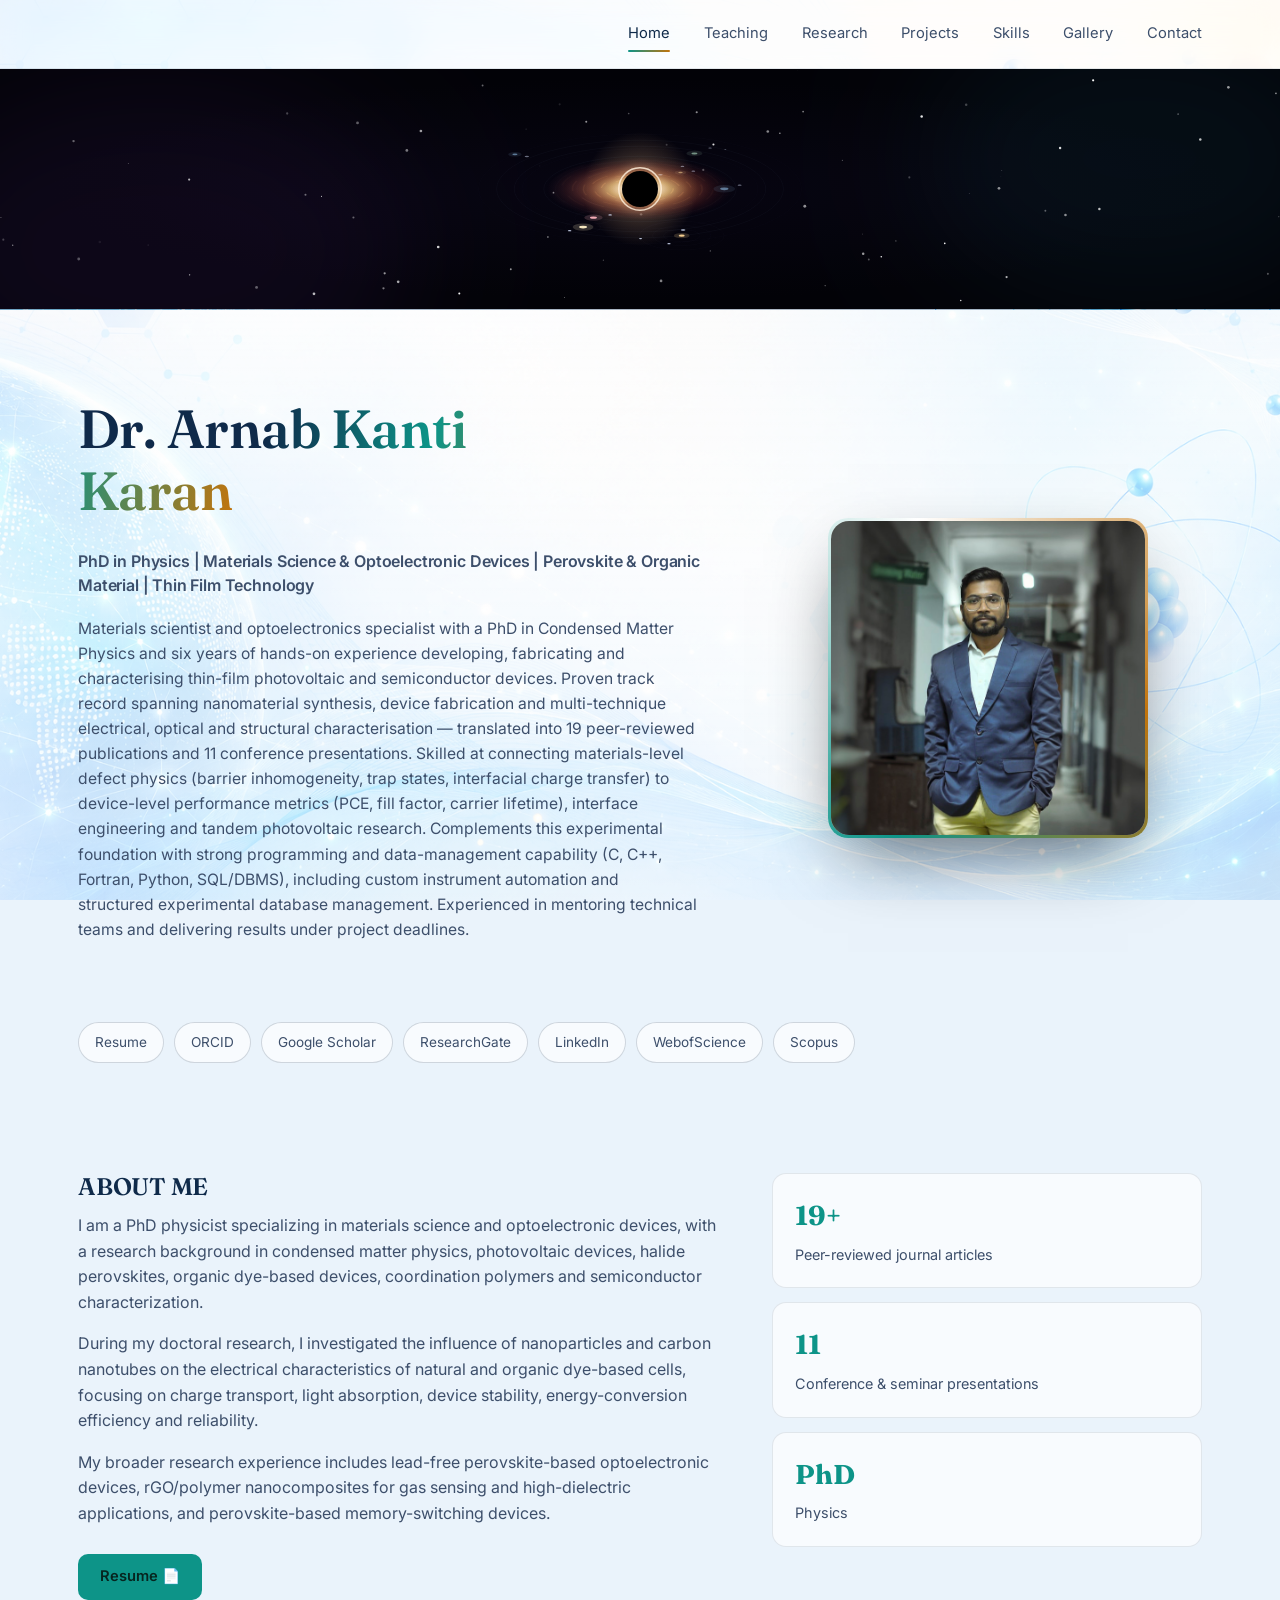
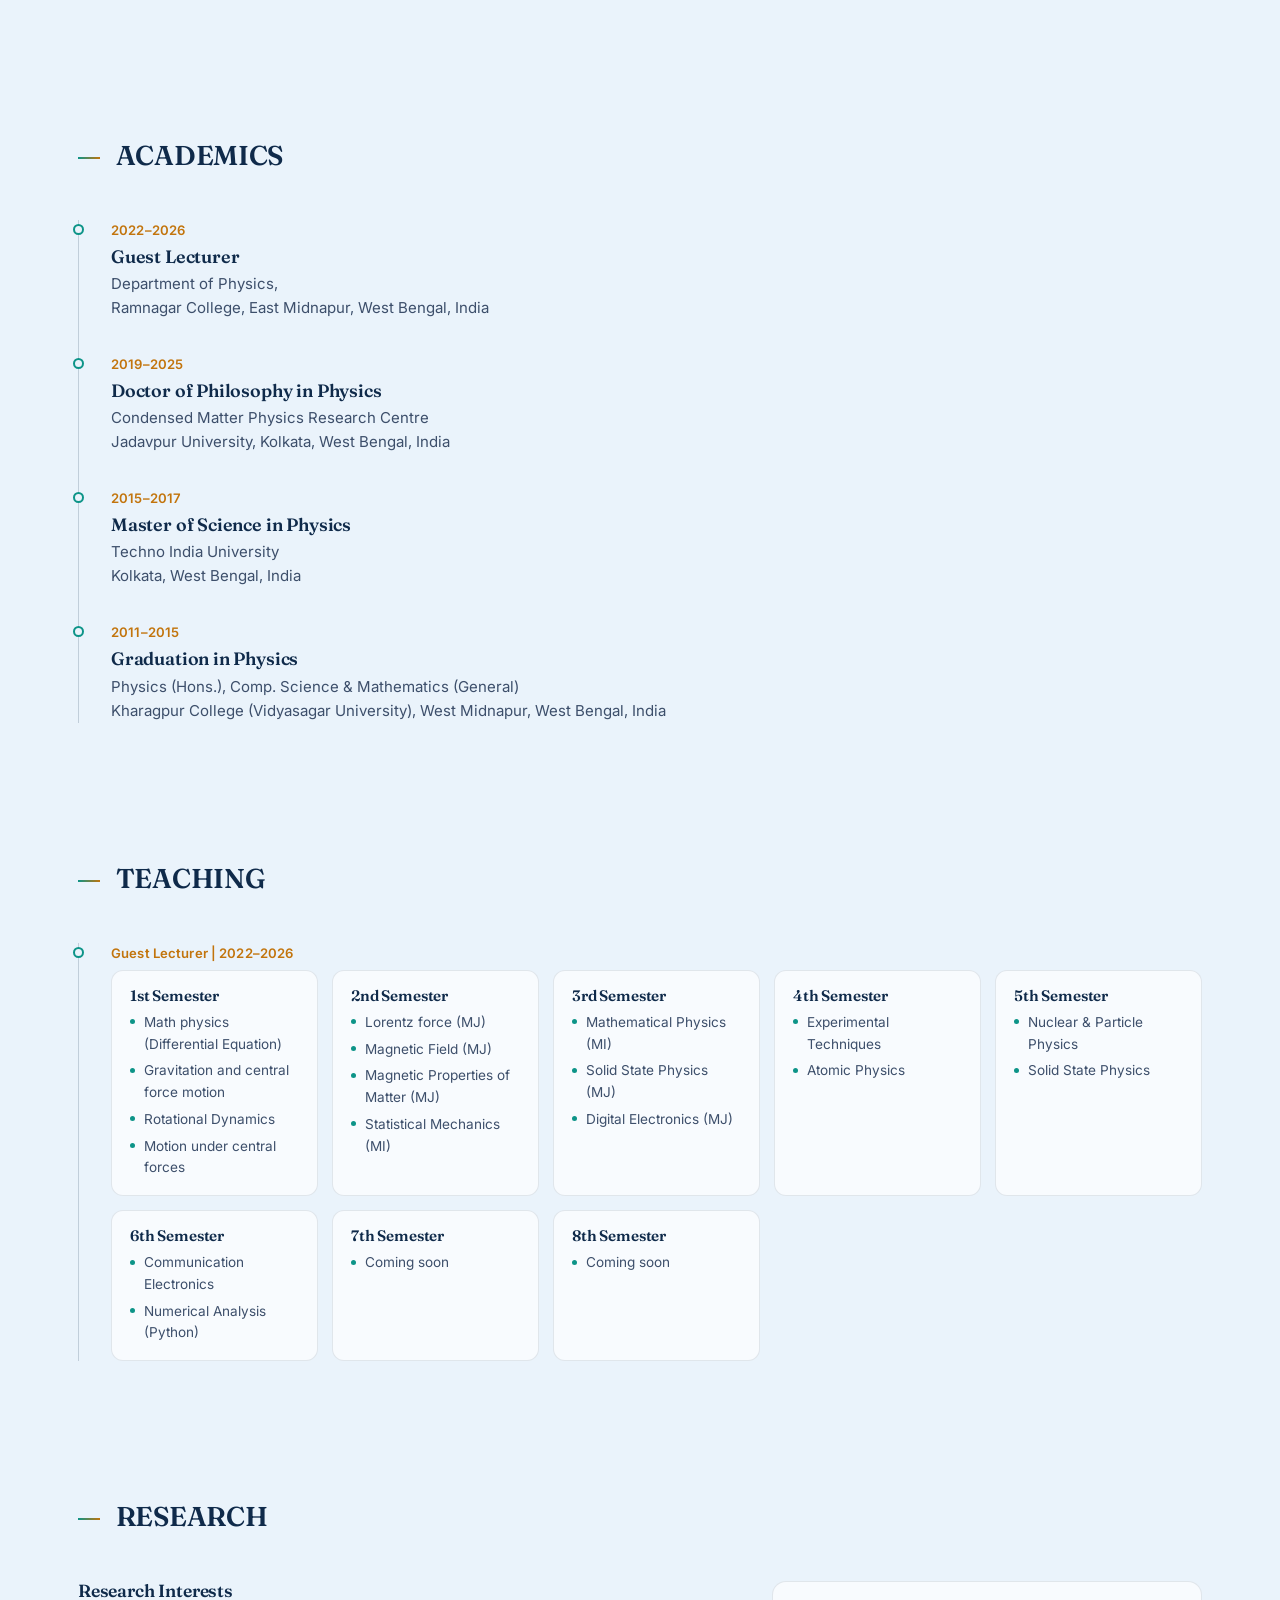
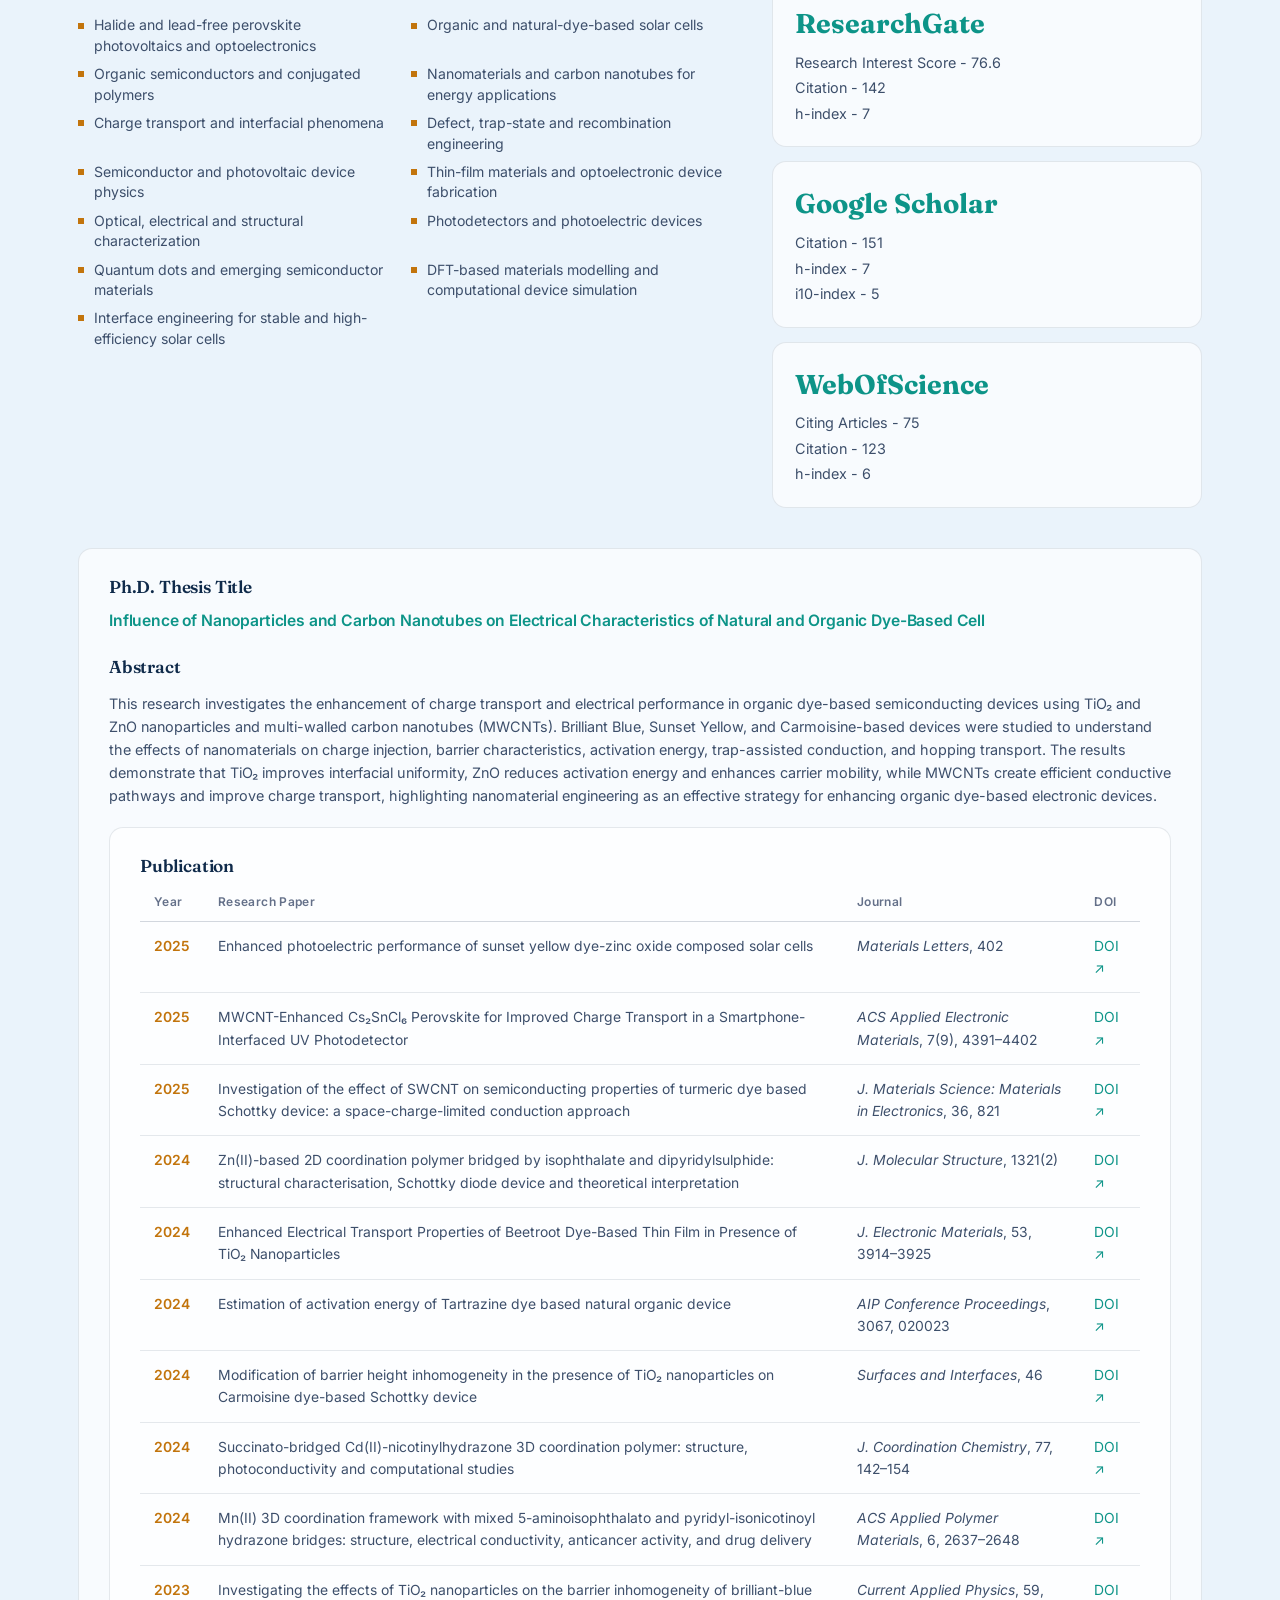
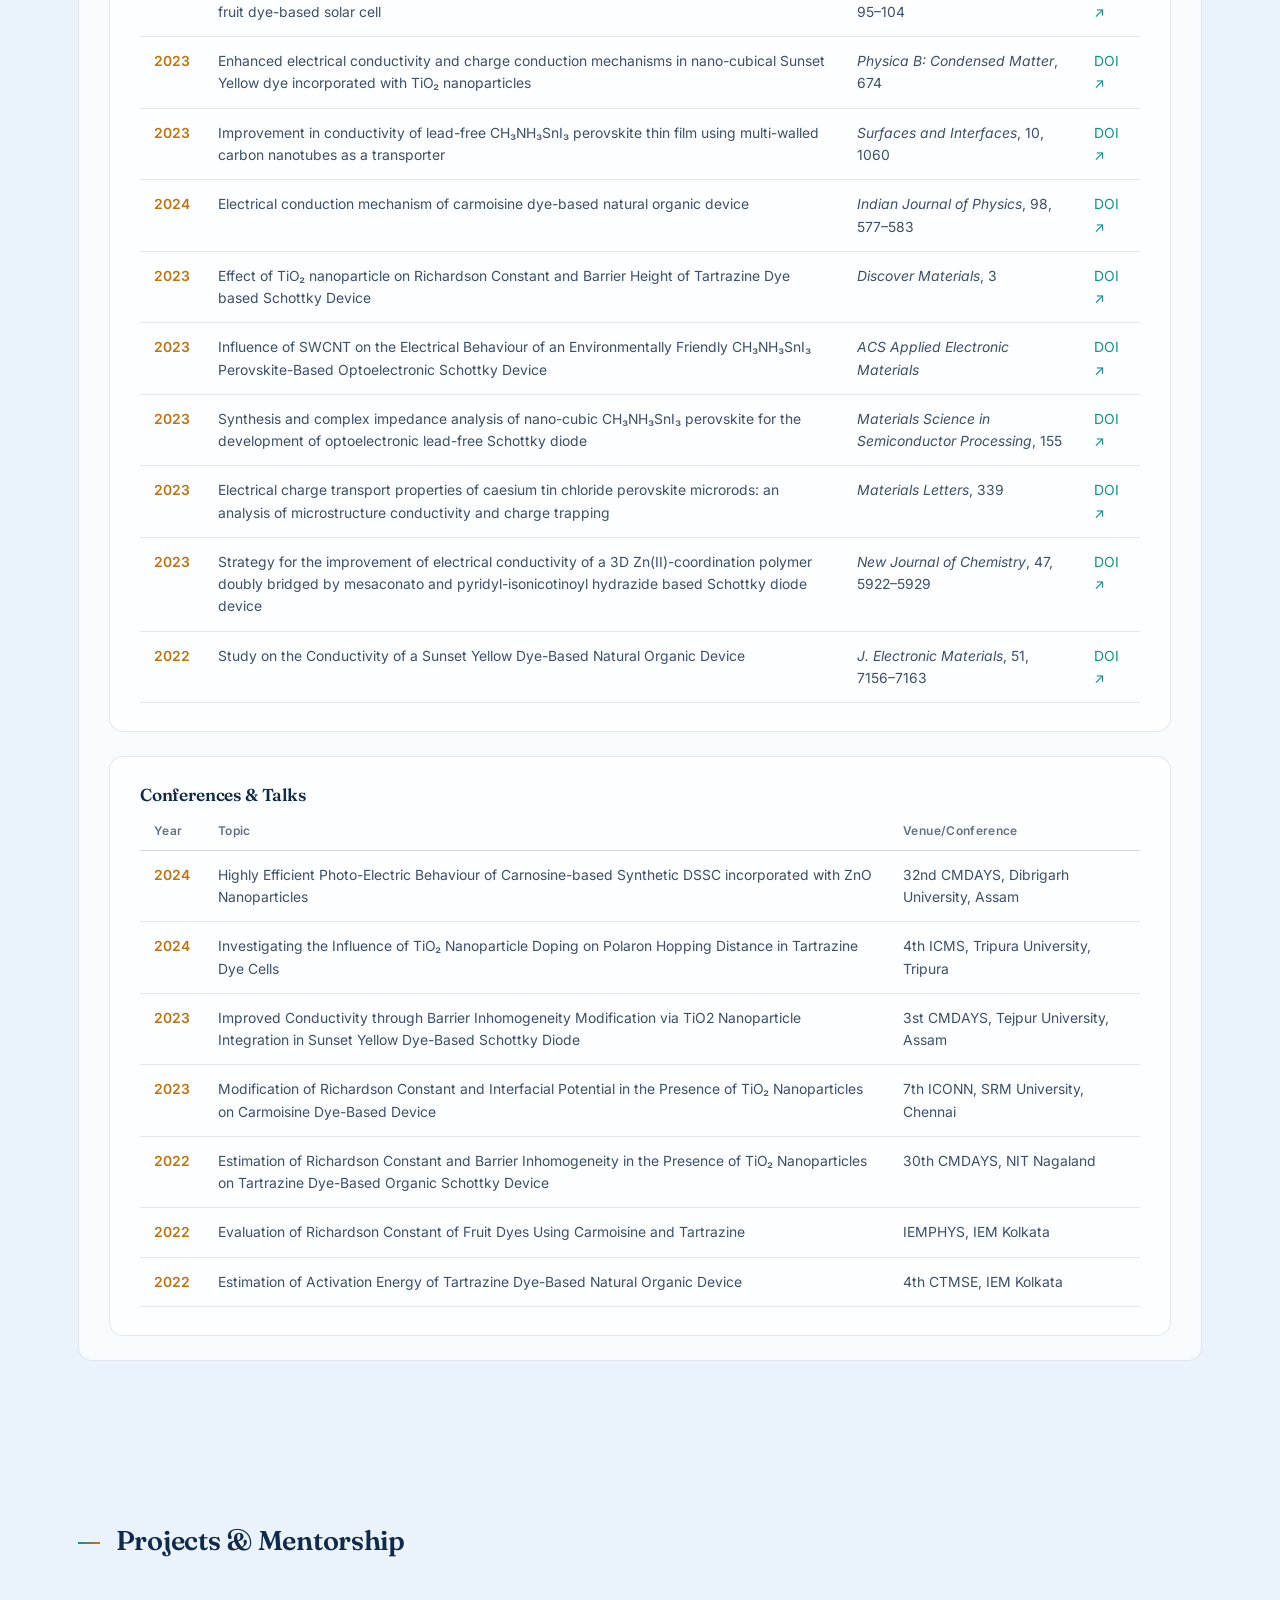
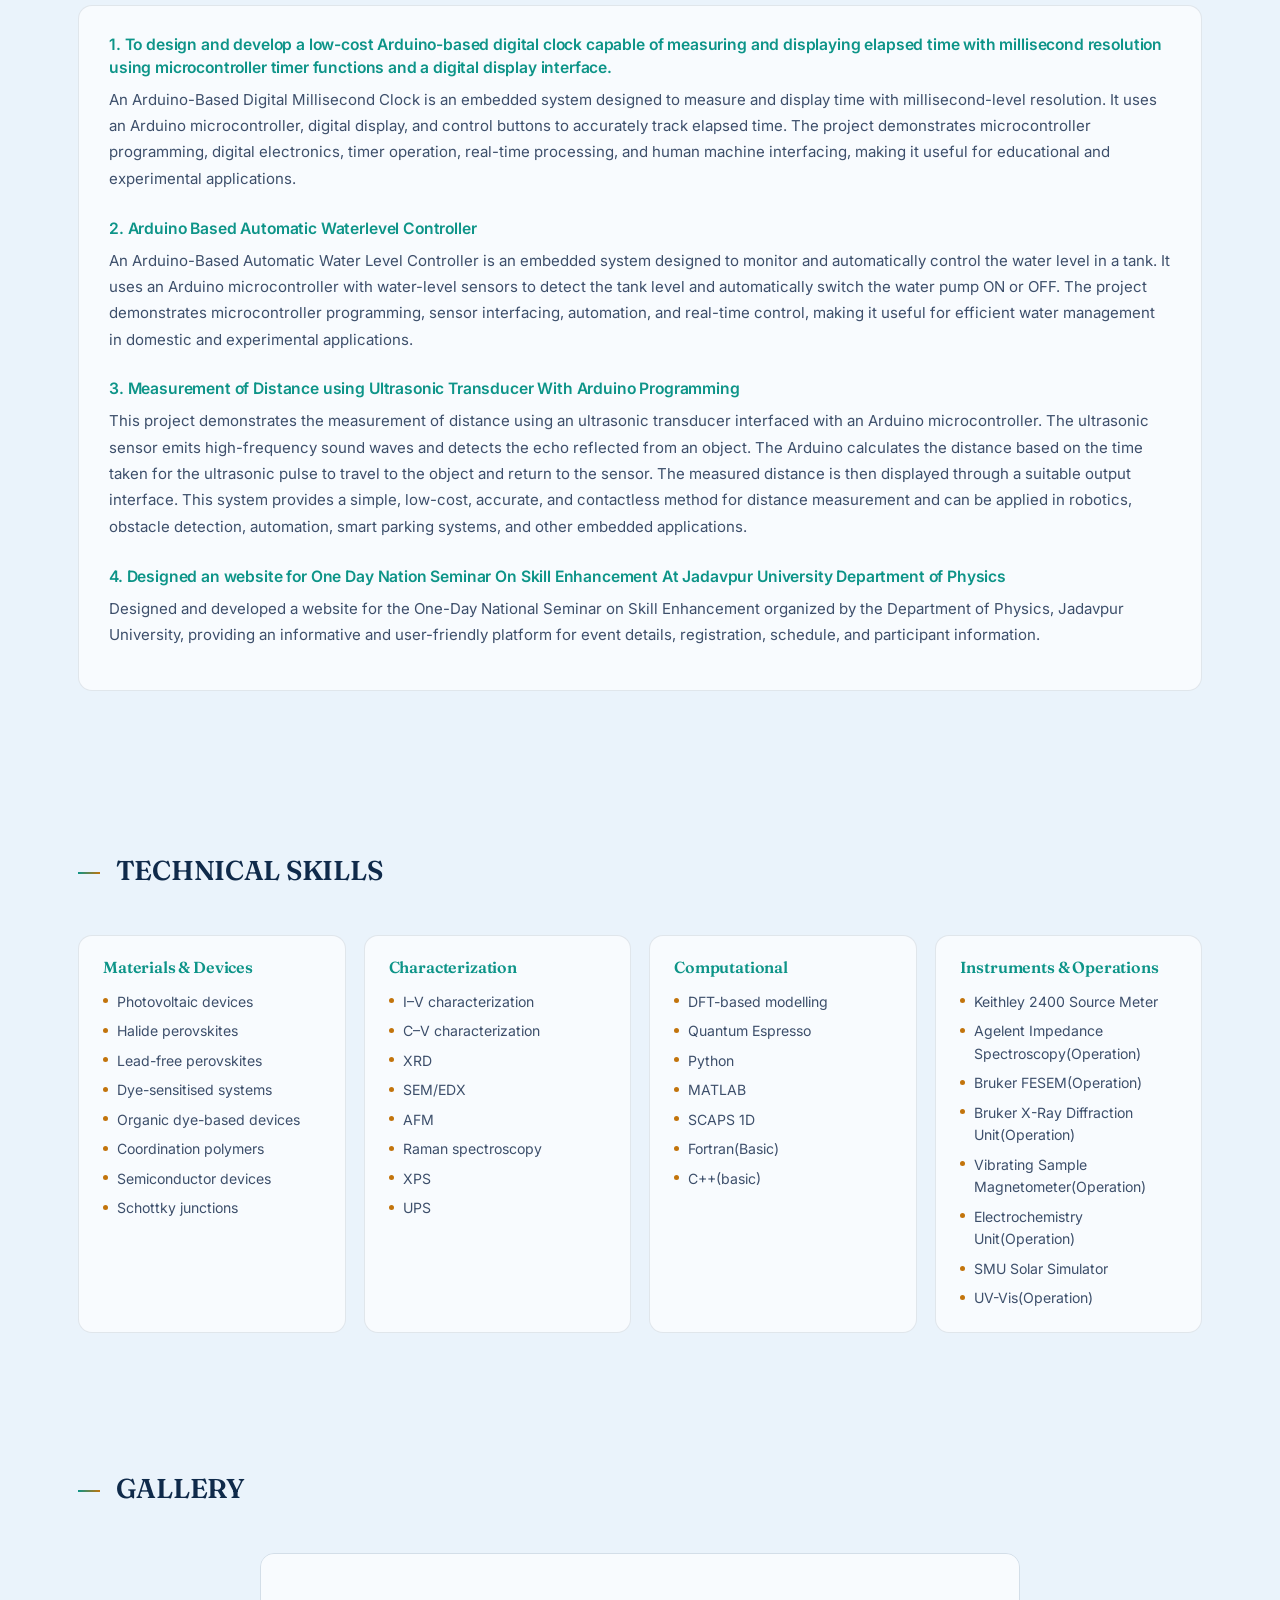
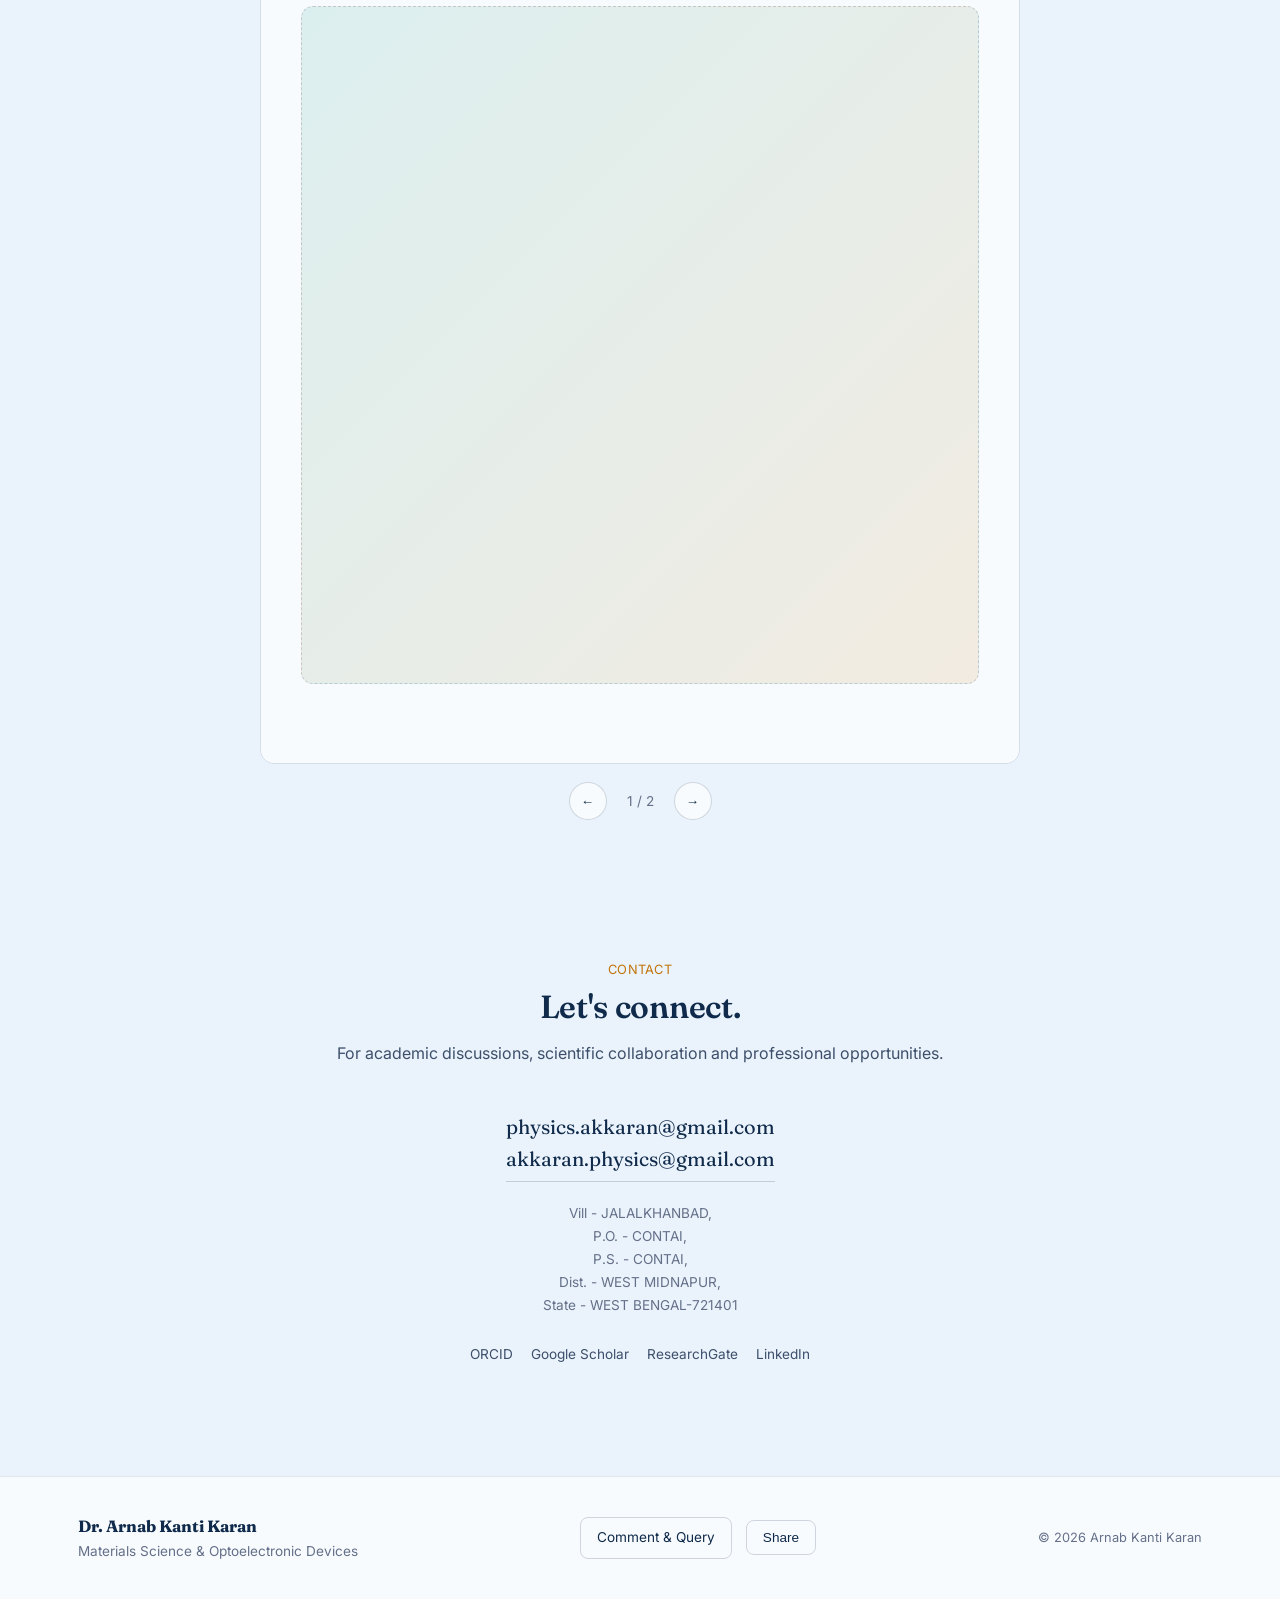
<file: index.html>
<!DOCTYPE html>
<html lang="en">
<head>
  <meta charset="UTF-8">
  <meta name="viewport" content="width=device-width, initial-scale=1.0">
  <title>Dr. Arnab Kanti Karan | Materials Science &amp; Optoelectronics</title>
  <meta name="description" content="Academic profile of Dr. Arnab Kanti Karan.">
  <link rel="stylesheet" href="style.css">
</head>
<body>
  <canvas id="wallpaperCanvas" aria-hidden="true"></canvas>
  <header class="navbar"><div class="container nav-container">
    <a href="index.html" class="" aria-label="Dr. Arnab Kanti Karan home"></a>
    <button class="menu-button" id="menuButton">&#9776;</button>
    <nav id="navMenu"><a href="#home" aria-current="page">Home</a><a href="#academic">Teaching</a><a href="#experience">Research</a><a href="#projects">Projects</a><a href="#expertise">Skills</a><a href="#gallery">Gallery</a><a href="#contact">Contact</a></nav>
  </div></header>
  <main>
    <section class="wallpaper-section" aria-label="Interference wallpaper">
      <iframe class="wallpaper-frame" src="wallpaper.html" title="Animated interference wallpaper" aria-hidden="true"></iframe>
    </section>

    <section id="home" class="hero"><div class="container hero-content">
      <div class="hero-text"><p class="small-title"></p><h1><span>Dr. Arnab Kanti<br>Karan</span></h1><h2>PhD in Physics | Materials Science &amp; Optoelectronic Devices | Perovskite &amp; Organic Material | Thin Film Technology</h2><p class="intro">Materials scientist and optoelectronics specialist with a PhD in Condensed Matter Physics and six years of hands-on experience developing, fabricating and characterising thin-film photovoltaic and semiconductor devices. Proven track record spanning nanomaterial synthesis, device fabrication and multi-technique electrical, optical and structural characterisation — translated into 19 peer-reviewed publications and 11 conference presentations. Skilled at connecting materials-level defect physics (barrier inhomogeneity, trap states, interfacial charge transfer) to device-level performance metrics (PCE, fill factor, carrier lifetime), interface engineering and tandem photovoltaic research. Complements this experimental foundation with strong programming and data-management capability (C, C++, Fortran, Python, SQL/DBMS), including custom instrument automation and structured experimental database management. Experienced in mentoring technical teams and delivering results under project deadlines.</p></div>
      <div class="hero-visual"><div class="photo-panel" aria-label="Profile photo"><div class="photo-panel-inner"><img src="mee.jpg" alt="Dr. Arnab Kanti Karan"></div></div></div>
    </div></section>
    <section class="profile-links"><div class="container links-container"><a href="Resume%20Arnab.pdf" download aria-label="Download resume">Resume</a><a href="https://orcid.org/0000-0001-6960-1304" target="_blank" rel="noopener noreferrer">ORCID</a><a href="https://scholar.google.com/citations?hl=en&user=zjt-KboAAAAJ" target="_blank" rel="noopener noreferrer">Google Scholar</a><a href="https://www.researchgate.net/profile/Arnab-Karan?ev=hdr_xprf" target="_blank" rel="noopener noreferrer">ResearchGate</a><a href="https://www.linkedin.com/in/arnab-karan-393167344" target="_blank" rel="noopener noreferrer">LinkedIn</a><a href="https://www.webofscience.com/wos/author/record/IZE-6241-2023" target="_blank" rel="noopener noreferrer">WebofScience</a><a href="https://www.scopus.com/authid/detail.uri?authorId=57923988400" target="_blank" rel="noopener noreferrer">Scopus</a></div></section>
    
    
    
    
    
    <section id="about" class="section"><div class="container"><div class="about-grid"><div class="about-main"><div><h2>ABOUT ME</h2></div><p>I am a PhD physicist specializing in materials science and optoelectronic devices, with a research background in condensed matter physics, photovoltaic devices, halide perovskites, organic dye-based devices, coordination polymers and semiconductor characterization.</p><p>During my doctoral research, I investigated the influence of nanoparticles and carbon nanotubes on the electrical characteristics of natural and organic dye-based cells, focusing on charge transport, light absorption, device stability, energy-conversion efficiency and reliability.</p><p>My broader research experience includes lead-free perovskite-based optoelectronic devices, rGO/polymer nanocomposites for gas sensing and high-dielectric applications, and perovskite-based memory-switching devices.</p><a class="resume-button" href="Resume%20Arnab.pdf" download>Resume 📄</a></div><div class="about-highlight"><div class="highlight-item"><strong>19+</strong><span>Peer-reviewed journal articles</span></div><div class="highlight-item"><strong>11</strong><span>Conference & seminar presentations</span></div><div class="highlight-item"><strong>PhD</strong><span>Physics</span></div></div></div></section>
        <section id="education" class="section">
      <div class="container">
        <div class="section-heading"><h2><span>ACADEMICS</span></h2></div>
        <div class="timeline">
          <div class="timeline-item">
            <div class="timeline-year">2022–2026</div>
            <div class="timeline-content"><h3>Guest Lecturer</h3><p>Department of Physics,<br> Ramnagar College, East Midnapur, West Bengal, India</p></div>
          </div>
          <div class="timeline-item">
            <div class="timeline-year">2019–2025</div>
            <div class="timeline-content"><h3>Doctor of Philosophy in Physics</h3><p>Condensed Matter Physics Research Centre<br>Jadavpur University, Kolkata, West Bengal, India</p></div>
          </div>
          <div class="timeline-item">
            <div class="timeline-year">2015–2017</div>
            <div class="timeline-content"><h3>Master of Science in Physics</h3><p>Techno India University</p><p>Kolkata, West Bengal, India</p></div>
          </div>
          <div class="timeline-item">
            <div class="timeline-year">2011–2015</div>
            <div class="timeline-content"><h3>Graduation in Physics</h3><p>Physics (Hons.), Comp. Science &amp; Mathematics (General)<br>Kharagpur College (Vidyasagar University), West Midnapur, West Bengal, India</p></div>
          </div>
        </div>
      </div>
    </section>
    <section id="academic" class="section"><div class="container"><div class="section-heading"><h2><span>TEACHING</span></h2></div><div class="timeline"><div class="timeline-item"><div class="timeline-year">Guest Lecturer | 2022–2026</div><div class="timeline-content"><div class="semester-grid"><div class="semester-card">
      <h3>1st Semester</h3>
      <ul><li>Math physics (Differential Equation)</li><li>Gravitation and central force motion</li><li>Rotational Dynamics</li><li>Motion under central forces</li></ul></div>
      <div class="semester-card"><h3>2nd Semester</h3>
        <ul><li>Lorentz force (MJ)</li><li>Magnetic Field (MJ)</li><li>Magnetic Properties of Matter (MJ)</li><li>Statistical Mechanics (MI)</li></ul></div>
      <div class="semester-card"><h3>3rd Semester</h3><ul><li>Mathematical Physics (MI)</li><li>Solid State Physics (MJ)</li><li>Digital Electronics (MJ)</li></ul></div><div class="semester-card"><h3>4th Semester</h3><ul><li>Experimental Techniques</li><li>Atomic Physics</li></ul></div><div class="semester-card"><h3>5th Semester</h3><ul><li>Nuclear &amp; Particle Physics</li><li>Solid State Physics</li></ul></div><div class="semester-card"><h3>6th Semester</h3><ul><li>Communication Electronics</li><li>Numerical Analysis (Python)</li></ul></div><div class="semester-card"><h3>7th Semester</h3><ul><li>Coming soon</li></ul></div><div class="semester-card"><h3>8th Semester</h3><ul><li>Coming soon</li></ul></div></div></div></div></section>
    <section id="experience" class="section"><div class="container"><div class="section-heading"><h2><span>RESEARCH</span></h2></div><div class="research-grid"><div class="research-interests-main"><div><h3>Research Interests</h3><ul class="research-interests"><li>Halide and lead-free perovskite photovoltaics and optoelectronics</li><li>Organic and natural-dye-based solar cells</li><li>Organic semiconductors and conjugated polymers</li><li>Nanomaterials and carbon nanotubes for energy applications</li><li>Charge transport and interfacial phenomena</li><li>Defect, trap-state and recombination engineering</li><li>Semiconductor and photovoltaic device physics</li><li>Thin-film materials and optoelectronic device fabrication</li><li>Optical, electrical and structural characterization</li><li>Photodetectors and photoelectric devices</li><li>Quantum dots and emerging semiconductor materials</li><li>DFT-based materials modelling and computational device simulation</li><li>Interface engineering for stable and high-efficiency solar cells</li></ul></div></div><div class="research-highlight"><div class="highlight-item"><strong>ResearchGate</strong><span>Research Interest Score - 76.6 <br>Citation - 142 <br> h-index - 7</span></div><div class="highlight-item"><strong>Google Scholar</strong><span>Citation - 151 <br> h-index - 7 <br> i10-index - 5</span></div><div class="highlight-item"><strong>WebOfScience</strong><span>Citing Articles - 75 <br>Citation - 123 <br> h-index - 6</span></div></div></div>
      
  <div class="experience-card thesis-card"><div class="thesis-heading"><div><h3>Ph.D. Thesis Title</h3><h4>Influence of Nanoparticles and Carbon Nanotubes on Electrical Characteristics of Natural and Organic Dye-Based Cell</h4><div><h3><br>Abstract</h3>This research investigates the enhancement of charge transport and electrical performance in organic dye-based semiconducting devices using TiO₂ and ZnO nanoparticles and multi-walled carbon nanotubes (MWCNTs). Brilliant Blue, Sunset Yellow, and Carmoisine-based devices were studied to understand the effects of nanomaterials on charge injection, barrier characteristics, activation energy, trap-assisted conduction, and hopping transport. The results demonstrate that TiO₂ improves interfacial uniformity, ZnO reduces activation energy and enhances carrier mobility, while MWCNTs create efficient conductive pathways and improve charge transport, highlighting nanomaterial engineering as an effective strategy for enhancing organic dye-based electronic devices.</div></div></div>
  <div class="experience-card"><h3>Publication</h3>
  <div class="publication-table-wrapper"><table class="publication-table"><thead>
<tr><th>Year</th><th>Research Paper</th><th>Journal</th><th>DOI</th></tr></thead><tbody>
<tr><td>2025</td><td>Enhanced photoelectric performance of sunset yellow dye-zinc oxide composed solar cells</td><td><em>Materials Letters</em>, 402</td><td><a href="https://doi.org/10.1016/j.matlet.2025.139380" target="_blank" rel="noopener noreferrer">DOI ↗</a></td></tr>
<tr><td>2025</td><td>MWCNT-Enhanced Cs₂SnCl₆ Perovskite for Improved Charge Transport in a Smartphone-Interfaced UV Photodetector</td><td><em>ACS Applied Electronic Materials</em>, 7(9), 4391–4402</td><td><a href="https://doi.org/10.1021/acsaelm.5c00594" target="_blank" rel="noopener noreferrer">DOI ↗</a></td></tr>
<tr><td>2025</td><td>Investigation of the effect of SWCNT on semiconducting properties of turmeric dye based Schottky device: a space-charge-limited conduction approach</td><td><em>J. Materials Science: Materials in Electronics</em>, 36, 821</td><td><a href="https://doi.org/10.1007/s10854-025-14866-0" target="_blank" rel="noopener noreferrer">DOI ↗</a></td></tr>
<tr><td>2024</td><td>Zn(II)-based 2D coordination polymer bridged by isophthalate and dipyridylsulphide: structural characterisation, Schottky diode device and theoretical interpretation</td><td><em>J. Molecular Structure</em>, 1321(2)</td><td><a href="https://doi.org/10.1016/j.molstruc.2024.139866" target="_blank" rel="noopener noreferrer">DOI ↗</a></td></tr>
<tr><td>2024</td><td>Enhanced Electrical Transport Properties of Beetroot Dye-Based Thin Film in Presence of TiO₂ Nanoparticles</td><td><em>J. Electronic Materials</em>, 53, 3914–3925</td><td><a href="https://doi.org/10.1007/s11664-024-11101-0" target="_blank" rel="noopener noreferrer">DOI ↗</a></td></tr>
<tr><td>2024</td><td>Estimation of activation energy of Tartrazine dye based natural organic device</td><td><em>AIP Conference Proceedings</em>, 3067, 020023</td><td><a href="https://doi.org/10.1063/5.0206755" target="_blank" rel="noopener noreferrer">DOI ↗</a></td></tr>
<tr><td>2024</td><td>Modification of barrier height inhomogeneity in the presence of TiO₂ nanoparticles on Carmoisine dye-based Schottky device</td><td><em>Surfaces and Interfaces</em>, 46</td><td><a href="https://doi.org/10.1016/j.surfin.2024.103952" target="_blank" rel="noopener noreferrer">DOI ↗</a></td></tr>
<tr><td>2024</td><td>Succinato-bridged Cd(II)-nicotinylhydrazone 3D coordination polymer: structure, photoconductivity and computational studies</td><td><em>J. Coordination Chemistry</em>, 77, 142–154</td><td><a href="https://doi.org/10.1080/00958972.2024.2303733" target="_blank" rel="noopener noreferrer">DOI ↗</a></td></tr>
<tr><td>2024</td><td>Mn(II) 3D coordination framework with mixed 5-aminoisophthalato and pyridyl-isonicotinoyl hydrazone bridges: structure, electrical conductivity, anticancer activity, and drug delivery</td><td><em>ACS Applied Polymer Materials</em>, 6, 2637–2648</td><td><a href="https://doi.org/10.1021/acsapm.3c02805" target="_blank" rel="noopener noreferrer">DOI ↗</a></td></tr>
<tr><td>2023</td><td>Investigating the effects of TiO₂ nanoparticles on the barrier inhomogeneity of brilliant-blue fruit dye-based solar cell</td><td><em>Current Applied Physics</em>, 59, 95–104</td><td><a href="https://doi.org/10.1016/j.cap.2023.12.009" target="_blank" rel="noopener noreferrer">DOI ↗</a></td></tr>
<tr><td>2023</td><td>Enhanced electrical conductivity and charge conduction mechanisms in nano-cubical Sunset Yellow dye incorporated with TiO₂ nanoparticles</td><td><em>Physica B: Condensed Matter</em>, 674</td><td><a href="https://doi.org/10.1016/j.physb.2023.415570" target="_blank" rel="noopener noreferrer">DOI ↗</a></td></tr>
<tr><td>2023</td><td>Improvement in conductivity of lead-free CH₃NH₃SnI₃ perovskite thin film using multi-walled carbon nanotubes as a transporter</td><td><em>Surfaces and Interfaces</em>, 10, 1060</td><td><a href="https://doi.org/10.1016/j.surfin.2023.103222" target="_blank" rel="noopener noreferrer">DOI ↗</a></td></tr>
<tr><td>2024</td><td>Electrical conduction mechanism of carmoisine dye-based natural organic device</td><td><em>Indian Journal of Physics</em>, 98, 577–583</td><td><a href="https://doi.org/10.1007/s12648-023-02833-6" target="_blank" rel="noopener noreferrer">DOI ↗</a></td></tr>
<tr><td>2023</td><td>Effect of TiO₂ nanoparticle on Richardson Constant and Barrier Height of Tartrazine Dye based Schottky Device</td><td><em>Discover Materials</em>, 3</td><td><a href="https://doi.org/10.1007/s43939-023-00040-y" target="_blank" rel="noopener noreferrer">DOI ↗</a></td></tr>
<tr><td>2023</td><td>Influence of SWCNT on the Electrical Behaviour of an Environmentally Friendly CH₃NH₃SnI₃ Perovskite-Based Optoelectronic Schottky Device</td><td><em>ACS Applied Electronic Materials</em></td><td><a href="https://doi.org/10.1021/acsaelm.3c00086" target="_blank" rel="noopener noreferrer">DOI ↗</a></td></tr>
<tr><td>2023</td><td>Synthesis and complex impedance analysis of nano-cubic CH₃NH₃SnI₃ perovskite for the development of optoelectronic lead-free Schottky diode</td><td><em>Materials Science in Semiconductor Processing</em>, 155</td><td><a href="https://doi.org/10.1016/j.mssp.2022.107253" target="_blank" rel="noopener noreferrer">DOI ↗</a></td></tr>
<tr><td>2023</td><td>Electrical charge transport properties of caesium tin chloride perovskite microrods: an analysis of microstructure conductivity and charge trapping</td><td><em>Materials Letters</em>, 339</td><td><a href="https://doi.org/10.1016/j.matlet.2023.134119" target="_blank" rel="noopener noreferrer">DOI ↗</a></td></tr>
<tr><td>2023</td><td>Strategy for the improvement of electrical conductivity of a 3D Zn(II)-coordination polymer doubly bridged by mesaconato and pyridyl-isonicotinoyl hydrazide based Schottky diode device</td><td><em>New Journal of Chemistry</em>, 47, 5922–5929</td><td><a href="https://doi.org/10.1039/D2NJ05455H" target="_blank" rel="noopener noreferrer">DOI ↗</a></td></tr>
<tr><td>2022</td><td>Study on the Conductivity of a Sunset Yellow Dye-Based Natural Organic Device</td><td><em>J. Electronic Materials</em>, 51, 7156–7163</td><td><a href="https://doi.org/10.1007/s11664-022-09954-4" target="_blank" rel="noopener noreferrer">DOI ↗</a></td></tr>
</tbody></table></div></div><div class="experience-card"><h3>Conferences & Talks</h3><div class="publication-table-wrapper"><table class="publication-table"><thead><tr><th>Year</th><th>Topic</th><th>Venue/Conference</th></tr></thead><tbody>
  <tr><td>2024</td><td>Highly Efficient Photo-Electric Behaviour of Carnosine-based Synthetic DSSC incorporated with ZnO Nanoparticles</td><td>32nd CMDAYS, Dibrigarh University, Assam</td></tr>
  <tr><td>2024</td><td>Investigating the Influence of TiO₂ Nanoparticle Doping on Polaron Hopping Distance in Tartrazine Dye Cells</td><td>4th ICMS, Tripura University, Tripura</td></tr>
  <tr><td>2023</td><td>Improved Conductivity through Barrier Inhomogeneity Modification via TiO2 Nanoparticle Integration in Sunset Yellow Dye-Based Schottky Diode</td><td>3st CMDAYS, Tejpur University, Assam</td></tr>
  <tr><td>2023</td><td>Modification of Richardson Constant and Interfacial Potential in the Presence of TiO₂ Nanoparticles on Carmoisine Dye-Based Device</td><td>7th ICONN, SRM University, Chennai</td></tr>
  <tr><td>2022</td><td>Estimation of Richardson Constant and Barrier Inhomogeneity in the Presence of TiO₂ Nanoparticles on Tartrazine Dye-Based Organic Schottky Device</td><td>30th CMDAYS, NIT Nagaland</td></tr>
  <tr><td>2022</td><td>Evaluation of Richardson Constant of Fruit Dyes Using Carmoisine and Tartrazine</td><td>IEMPHYS, IEM Kolkata</td></tr>
  <tr><td>2022</td><td>Estimation of Activation Energy of Tartrazine Dye-Based Natural Organic Device</td><td>4th CTMSE, IEM Kolkata</td></tr></tbody></table></div>
</div>
</div>
</section>
  
<section id="projects" class="section projects-section"><div class="container"><div class="section-heading"><h2><span>Projects &amp; Mentorship</span></h2></div>
<div class="experience-card thesis-card"><div class="thesis-heading"><div>

<h4>1. To design and develop a low-cost Arduino-based digital clock capable of measuring and displaying elapsed time with millisecond resolution using microcontroller timer functions and a digital display interface.</h4>
    <p>An Arduino-Based Digital Millisecond Clock is an embedded system designed to measure and display time with millisecond-level resolution. It uses an Arduino microcontroller, digital display, and control buttons to accurately track elapsed time. The project demonstrates microcontroller programming, digital electronics, timer operation, real-time processing, and human machine interfacing, making it useful for educational and experimental applications.</p>
  
<h4>2. Arduino Based Automatic Waterlevel Controller</h4>
  <p>An Arduino-Based Automatic Water Level Controller is an embedded system designed to monitor and automatically control the water level in a tank. It uses an Arduino microcontroller with water-level sensors to detect the tank level and automatically switch the water pump ON or OFF. The project demonstrates microcontroller programming, sensor interfacing, automation, and real-time control, making it useful for efficient water management in domestic and experimental applications.</p>

<h4>3. Measurement of Distance using Ultrasonic Transducer With Arduino Programming</h4>
<p>This project demonstrates the measurement of distance using an ultrasonic transducer interfaced with an Arduino microcontroller. The ultrasonic sensor emits high-frequency sound waves and detects the echo reflected from an object. The Arduino calculates the distance based on the time taken for the ultrasonic pulse to travel to the object and return to the sensor. The measured distance is then displayed through a suitable output interface. This system provides a simple, low-cost, accurate, and contactless method for distance measurement and can be applied in robotics, obstacle detection, automation, smart parking systems, and other embedded applications.</p>
<h4>4. Designed an website for One Day Nation Seminar On Skill Enhancement At Jadavpur University Department of Physics</h4>
<p>Designed and developed a website for the One-Day National Seminar on Skill Enhancement organized by the Department of Physics, Jadavpur University, providing an informative and user-friendly platform for event details, registration, schedule, and participant information.</p>
    </div></div></div></div></section>

<section id="expertise" class="section"><div class="container"><div class="section-heading"><h2><span>TECHNICAL SKILLS</span></h2></div><div class="skills-grid expertise-grid">
  <div class="skill-card"><h3>Materials &amp; Devices</h3><ul><li>Photovoltaic devices</li><li>Halide perovskites</li><li>Lead-free perovskites</li><li>Dye-sensitised systems</li><li>Organic dye-based devices</li><li>Coordination polymers</li><li>Semiconductor devices</li><li>Schottky junctions</li></ul></div>
  <div class="skill-card"><h3>Characterization</h3><ul><li>I–V characterization</li><li>C–V characterization</li><li>XRD</li><li>SEM/EDX</li><li>AFM</li><li>Raman spectroscopy</li><li>XPS</li><li>UPS</li></ul></div>
  <div class="skill-card"><h3>Computational</h3><ul><li>DFT-based modelling</li><li>Quantum Espresso</li><li>Python</li><li>MATLAB</li><li>SCAPS 1D</li><li>Fortran(Basic)</li><li>C++(basic)</li></ul></div>
  <div class="skill-card"><h3>Instruments &amp; Operations</h3><ul><li>Keithley 2400 Source Meter</li><li>Agelent Impedance Spectroscopy(Operation)</li><li>Bruker FESEM(Operation)</li><li>Bruker X-Ray Diffraction Unit(Operation)</li><li>Vibrating Sample Magnetometer(Operation)</li><li>Electrochemistry Unit(Operation)</li><li>SMU Solar Simulator</li><li>UV-Vis(Operation)</li></ul></div>
</div></section>
  
<section id="gallery" class="section"><div class="container"><div class="section-heading"><h2><span>GALLERY</span></h2></div><div class="gallery-slider" aria-label="Academic moments gallery"><div class="gallery-viewport"><div class="gallery-track"><article class="gallery-item"><div class="gallery-placeholder"></article><article class="gallery-item"><div class="gallery-placeholder"></p></article></div></div><div class="gallery-controls"><button class="gallery-arrow" id="galleryPrevious" type="button" aria-label="Previous academic moment" title="Previous slide">&#8592;</button><span class="gallery-counter" id="galleryCounter" aria-live="polite">1 / 2</span><button class="gallery-arrow" id="galleryNext" type="button" aria-label="Next academic moment" title="Next slide">&#8594;</button></div></div></div></section>
    <section id="contact" class="section contact-section"><div class="container"><div class="contact-content"><p class="small-title">CONTACT</p><h2>Let's connect.</h2><p>For academic discussions, scientific collaboration and professional opportunities.</p><a class="email-button" href="mailto:physics.akkaran@gmail.com">physics.akkaran@gmail.com<br>akkaran.physics@gmail.com</a><div><a class="address-button" href="mailto:physics.akkaran@gmail.com">Vill - JALALKHANBAD,<br> P.O. - CONTAI,<br> P.S. - CONTAI,<br>Dist. - WEST MIDNAPUR,<br> State - WEST BENGAL-721401</a></div><div class="contact-social"><a href="https://orcid.org/0000-0001-6960-1304">ORCID</a><a href="https://scholar.google.com/citations?hl=en&user=zjt-KboAAAAJ">Google Scholar</a><a href="https://www.researchgate.net/profile/Arnab-Karan">ResearchGate</a><a href="https://www.linkedin.com/in/arnab-karan-393167344">LinkedIn</a></div></div></div></section>
  </main>
  <footer>
    <div class="container footer-content">
      <div>
        <strong>Dr. Arnab Kanti Karan</strong>
        <p>Materials Science &amp; Optoelectronic Devices</p>
      </div>

      <div class="footer-share">
        <a href="contact-form.html" class="contact-query-button" aria-label="Send a comment or query">Comment & Query</a>
        <button class="share-trigger" type="button" aria-label="Share profile">Share</button>
        <div class="share-links" aria-label="Share profile on social platforms">
          <a class="share-link email" href="#" target="_blank" rel="noopener noreferrer" aria-label="Share by Email">
            <svg viewBox="0 0 24 24" aria-hidden="true"><path d="M3 6.75A2.75 2.75 0 0 1 5.75 4h12.5A2.75 2.75 0 0 1 21 6.75v10.5A2.75 2.75 0 0 1 18.25 20H5.75A2.75 2.75 0 0 1 3 17.25V6.75Zm2.2-.25 6.8 5.1 6.8-5.1H5.2Zm13.55 2.24-5.93 4.45a1.25 1.25 0 0 1-1.54 0L5.25 8.74v8.51c0 .41.34.75.75.75h12c.41 0 .75-.34.75-.75V8.74Z"/></svg>
          </a>
          <a class="share-link whatsapp" href="#" target="_blank" rel="noopener noreferrer" aria-label="Share on WhatsApp">
            <svg viewBox="0 0 24 24" aria-hidden="true"><path d="M12.04 2.02c-5.5 0-9.96 4.45-9.96 9.95 0 1.76.46 3.47 1.34 4.97L2 22l5.2-1.35a9.9 9.9 0 0 0 4.84 1.28h.01c5.5 0 9.95-4.45 9.95-9.95S17.54 2.02 12.04 2.02Zm5.72 13.73c-.25.7-1.46 1.32-2.01 1.41-.51.08-1.17.12-3.77-.8-3.2-1.15-5.23-4.01-5.39-4.2-.15-.18-1.25-1.66-1.25-3.17 0-1.5.79-2.24 1.06-2.55.27-.31.59-.39.8-.39h.57c.18 0 .43.01.67.51.3.63.95 2.18.99 2.34.05.16.09.37-.02.58-.11.21-.16.35-.55-.16.2-.34.45-.49.6-.16.16-.33.35-.14.68.19.33.85 1.4 1.82 2.26 1.25 1.12 2.3 1.47 2.63 1.64.33.17.52.14.71-.09.2-.23.85-.99 1.08-1.33.23-.34.46-.28.79-.17.34.11 2.12 1 2.49 1.18.37.18.61.27.7.42.09.15.09.9-.16 1.6Z"/></svg>
          </a>
          <a class="share-link facebook" href="#" target="_blank" rel="noopener noreferrer" aria-label="Share on Facebook">
            <svg viewBox="0 0 24 24" aria-hidden="true"><path d="M13.5 22v-8h2.6l.4-3h-3v-1.9c0-.9.3-1.5 1.6-1.5H16V4.1c-.3-.1-1.3-.1-2.4-.1-2.4 0-4 1.5-4 4.3V11H7v3h2.6v8h3.9Z"/></svg>
          </a>
          <a class="share-link twitter" href="#" target="_blank" rel="noopener noreferrer" aria-label="Share on Twitter">
            <svg viewBox="0 0 24 24" aria-hidden="true"><path d="M18.9 3h3.2l-7.03 8.03L22.5 21h-6.35l-4.96-7.22L7.9 21H4.7l7.52-8.57L1.5 3h6.52l4.47 6.68L18.9 3Zm-1.12 16.2h1.77L7.14 4.7H5.28l12.5 14.5Z"/></svg>
          </a>
          <a class="share-link linkedin" href="#" target="_blank" rel="noopener noreferrer" aria-label="Share on LinkedIn">
            <svg viewBox="0 0 24 24" aria-hidden="true"><path d="M6.94 8.5A1.56 1.56 0 1 1 6.94 5.4a1.56 1.56 0 0 1 0 3.1ZM5.5 9.7h2.9v9.3H5.5V9.7Zm5.05 0h2.78v1.27h.04c.39-.74 1.34-1.52 2.75-1.52 2.94 0 3.48 1.93 3.48 4.44v6.11h-2.9v-5.72c0-1.36-.03-3.11-1.9-3.11-1.9 0-2.19 1.48-2.19 3.01v5.82h-2.96V9.7Z"/></svg>
          </a>
          <a class="share-link instagram" href="#" target="_blank" rel="noopener noreferrer" aria-label="Share on Instagram">
            <svg viewBox="0 0 24 24" aria-hidden="true"><path d="M12 2.16c3.2 0 3.58.01 4.85.07 3.25.15 4.77 1.69 4.92 4.92.06 1.27.07 1.65.07 4.85s-.01 3.58-.07 4.85c-.15 3.23-1.69 4.77-4.92 4.92-1.27.06-1.65.07-4.85.07s-3.58-.01-4.85-.07c-3.23-.15-4.77-1.69-4.92-4.92-.06-1.27-.07-1.65-.07-4.85s.01-3.58.07-4.85c.15-3.23 1.69-4.77 4.92-4.92 1.27-.06 1.65-.07 4.85-.07m0-2.16C8.75 0 8.33.01 7.05.07 2.71.27.27 2.71.07 7.05.01 8.33 0 8.75 0 12s.01 3.67.07 4.95c.2 4.34 2.64 6.78 6.98 6.98 1.28.06 1.7.07 4.95.07s3.67-.01 4.95-.07c4.34-.2 6.78-2.64 6.98-6.98.06-1.28.07-1.7.07-4.95s-.01-3.67-.07-4.95c-.2-4.34-2.64-6.78-6.98-6.98C15.67.01 15.25 0 12 0z"/><path d="M12 5.84a6.16 6.16 0 1 0 0 12.32 6.16 6.16 0 0 0 0-12.32zm0 10.16a4 4 0 1 1 0-8 4 4 0 0 1 0 8z"/><circle cx="18.4" cy="5.6" r="1.44"/></svg>
          </a>
        </div>
      </div>

      <div>&copy; <span id="year"></span> Arnab Kanti Karan</div>
    </div>
  </footer>
  <script src="script.js"></script>
</body>
</html>
</file>
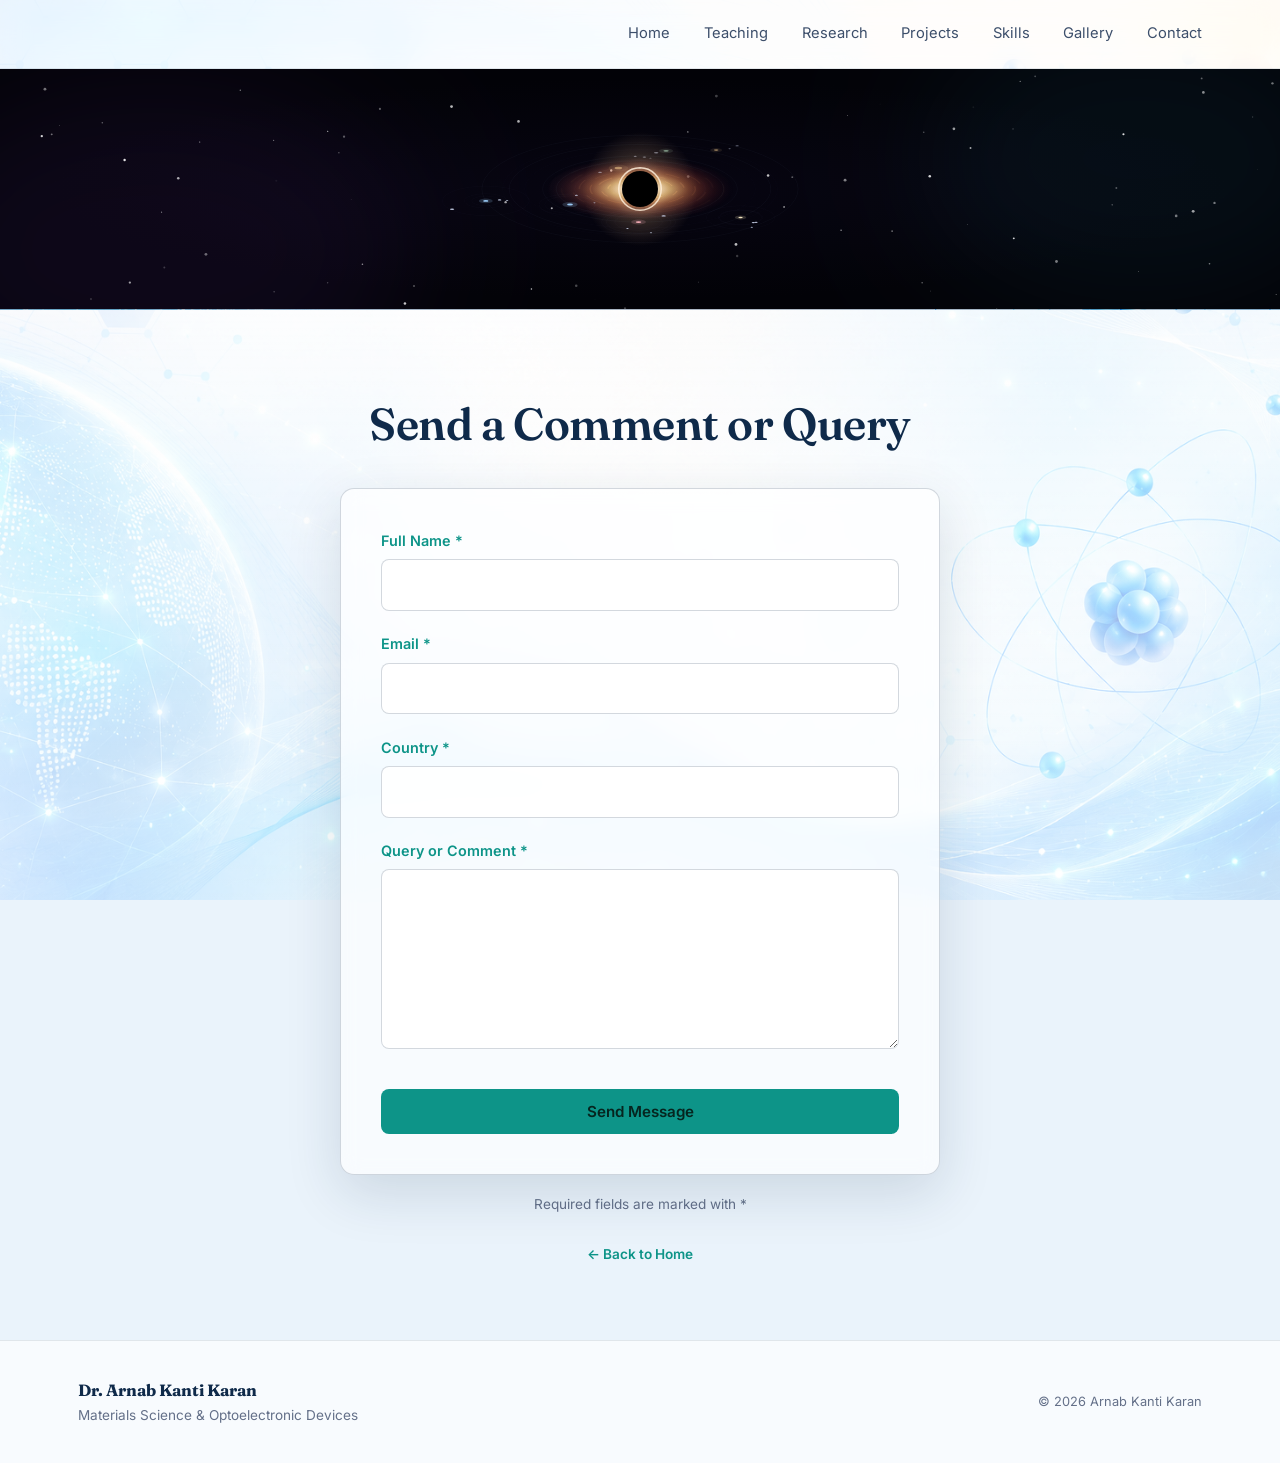
<file: contact-form.html>
<!DOCTYPE html>
<html lang="en">
<head>
  <meta charset="UTF-8">
  <meta name="viewport" content="width=device-width, initial-scale=1.0">
  <title>Contact Form | Dr. Arnab Kanti Karan</title>
  <meta name="description" content="Send a comment or query to Dr. Arnab Kanti Karan.">
  <link rel="stylesheet" href="style.css">
</head>
<body>
  <header class="navbar"><div class="container nav-container">
    <a href="index.html" class=""></a>
    <button class="menu-button" id="menuButton">&#9776;</button>
    <nav id="navMenu"><a href="index.html">Home</a><a href="index.html#academic">Teaching</a><a href="index.html#experience">Research</a><a href="index.html#projects">Projects</a><a href="index.html#expertise">Skills</a><a href="index.html#gallery">Gallery</a><a href="index.html#contact">Contact</a></nav>
  </div></header>
  <main>
      <section class="wallpaper-section" aria-label="Interference wallpaper">
        <iframe class="wallpaper-frame" src="wallpaper.html" title="Animated interference wallpaper" aria-hidden="true"></iframe>
      </section>
    <section class="contact-form-section">
      <div class="container">
        <div class="query-form-wrap">
          <h1>Send a Comment or Query</h1>
          <form class="query-form" method="POST" action="https://formspree.io/f/YOUR_FORM_ID">
            <div class="query-field">
              <label for="fullname">Full Name *</label>
              <input type="text" id="fullname" name="fullname" required />
            </div>
            <div class="query-field">
              <label for="email">Email *</label>
              <input type="email" id="email" name="email" required />
            </div>
            <div class="query-field">
              <label for="country">Country *</label>
              <input type="text" id="country" name="country" required />
            </div>
            <div class="query-field query-message-field">
              <label for="message">Query or Comment *</label>
              <textarea id="message" name="message" rows="6" required></textarea>
            </div>
            <button class="query-submit" type="submit">Send Message</button>
          </form>
          <p class="query-note">Required fields are marked with *</p>
          <p class="query-back"><a href="index.html">&#8592; Back to Home</a></p>
        </div>
      </div>
    </section>
  </main>
  <footer>
    <div class="container footer-content">
      <div>
        <strong>Dr. Arnab Kanti Karan</strong>
        <p>Materials Science &amp; Optoelectronic Devices</p>
      </div>
      <div>&copy; <span id="year"></span> Arnab Kanti Karan</div>
    </div>
  </footer>
  <script>
    document.getElementById('year').textContent = new Date().getFullYear();
    // Mobile menu toggle
    const menuButton = document.getElementById('menuButton');
    const navMenu = document.getElementById('navMenu');
    if (menuButton && navMenu) {
      menuButton.addEventListener('click', () => {
        navMenu.classList.toggle('open');
        menuButton.setAttribute('aria-expanded', String(navMenu.classList.contains('open')));
      });
      navMenu.querySelectorAll('a').forEach(a => a.addEventListener('click', () => navMenu.classList.remove('open')));
    }
  </script>
</body>
</html>
</file>
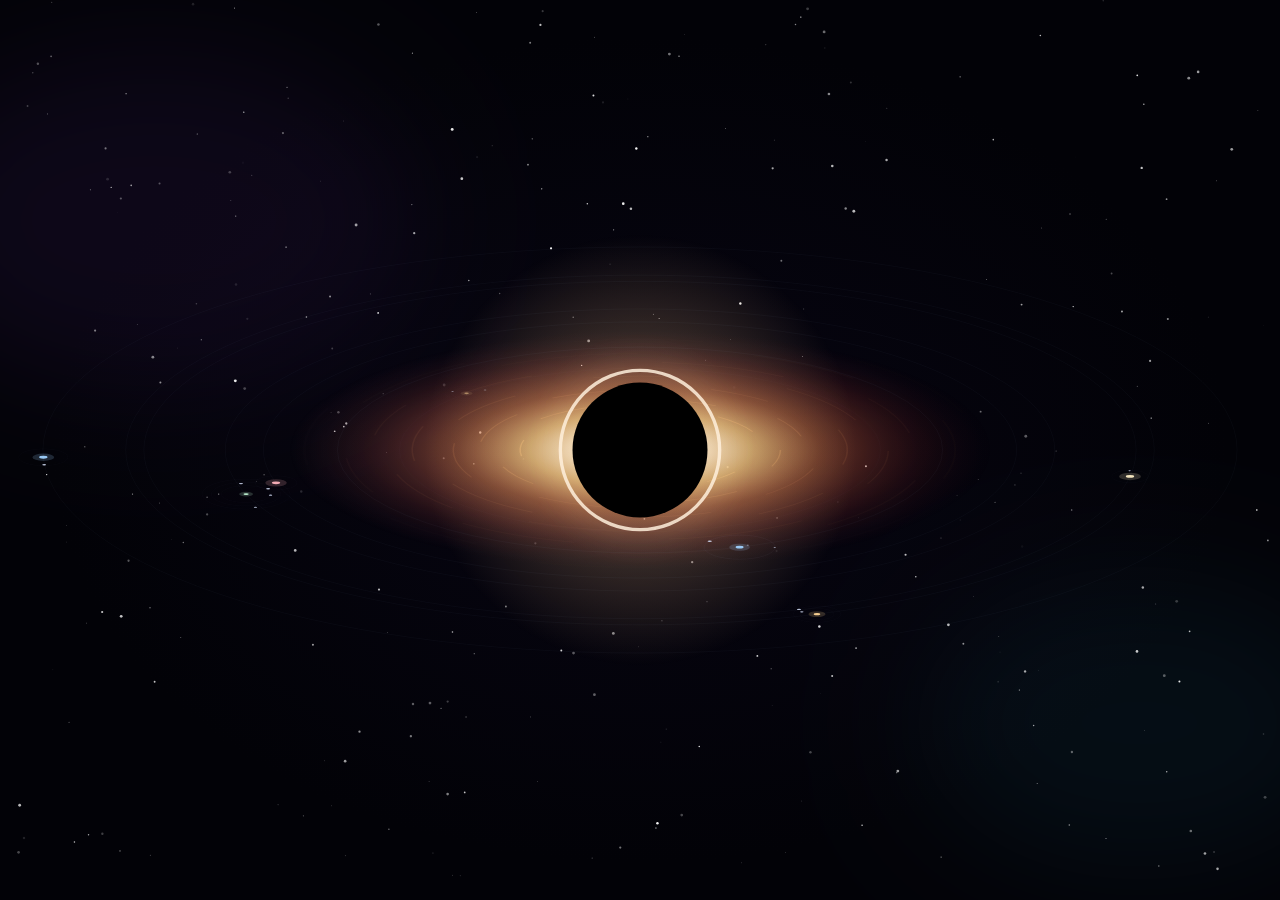
<file: wallpaper.html>
<!DOCTYPE html>
<html lang="en">
<head>
<meta charset="UTF-8">
<title>Gravity Well — Live Wallpaper</title>
<style>
  :root{
    --bg-deep:#020207;
    --bg-mid:#070512;
    --neb-violet:#3a1a5c;
    --neb-teal:#0f3d4a;
  }
  html,body{
    margin:0; padding:0;
    width:100%; height:100%;
    background:var(--bg-deep);
    overflow:hidden;
  }
  .scene{
    position:relative;
    width:100vw; height:100vh;
    background:radial-gradient(ellipse at 50% 50%, var(--bg-mid) 0%, var(--bg-deep) 65%);
  }
  .nebula{
    position:absolute;
    border-radius:50%;
    filter:blur(60px);
    opacity:0.18;
    mix-blend-mode:screen;
  }
  .neb1{ width:40vw; height:26vw; top:6%; left:-8%; background:var(--neb-violet); }
  .neb2{ width:34vw; height:22vw; bottom:4%; right:-6%; background:var(--neb-teal); }
  canvas{ position:absolute; inset:0; width:100%; height:100%; }
</style>
</head>
<body>
<div class="scene">
  <div class="nebula neb1"></div>
  <div class="nebula neb2"></div>
  <canvas id="stars"></canvas>
  <canvas id="scene"></canvas>
</div>

<script>
(function(){
  const starCanvas = document.getElementById('stars');
  const sctx = starCanvas.getContext('2d');
  const mainCanvas = document.getElementById('scene');
  const ctx = mainCanvas.getContext('2d');

  let W, H, cx, cy, holeR, ringR, diskInner, diskOuter, tilt;
  let stars = [];
  let systems = [];

  function rand(a,b){ return a + Math.random()*(b-a); }

  function layout(){
    W = starCanvas.width = mainCanvas.width = window.innerWidth;
    H = starCanvas.height = mainCanvas.height = window.innerHeight;
    cx = W/2; cy = H/2;
    holeR = Math.min(W,H) * 0.075;
    ringR = holeR * 1.18;
    diskInner = holeR * 1.7;
    diskOuter = holeR * 5.2;
    tilt = 0.34;

    // starfield
    stars = [];
    const count = Math.floor((W*H)/3800);
    for(let i=0;i<count;i++){
      stars.push({
        x: Math.random()*W,
        y: Math.random()*H,
        r: Math.random()*1.2 + 0.25,
        base: Math.random()*0.5 + 0.25,
        speed: Math.random()*0.02 + 0.004,
        phase: Math.random()*Math.PI*2
      });
    }

    // orbiting solar systems circulating the black hole
    systems = [];
    const sysCount = 7;
    const minOrbit = diskOuter * 1.35;
    const maxOrbit = Math.min(W,H) * 0.47;
    for(let i=0;i<sysCount;i++){
      const orbitR = rand(minOrbit, maxOrbit) * (0.55 + (i/sysCount)*0.9);
      const dir = Math.random() < 0.5 ? 1 : -1;
      // roughly Keplerian: closer orbits move faster
      const angularSpeed = dir * (0.9 / Math.pow(orbitR/minOrbit, 1.5)) * 0.18;
      const hue = [ '255,214,150', '160,210,255', '255,180,190', '200,255,220', '255,240,200' ][i % 5];
      const planetCount = Math.floor(rand(1,4));
      const planets = [];
      for(let p=0;p<planetCount;p++){
        planets.push({
          dist: rand(10, 26) + p*10,
          speed: rand(1.2, 2.6) * (Math.random()<0.5?1:-1),
          size: rand(1.1, 2.4),
          angle0: rand(0, Math.PI*2),
          color: `rgba(220,230,255,ALPHA)`
        });
      }
      systems.push({
        orbitR, angularSpeed,
        angle0: rand(0, Math.PI*2),
        starSize: rand(2.2, 4.2),
        color: hue,
        planets,
        trail: []
      });
    }
  }

  function drawStars(t){
    sctx.clearRect(0,0,W,H);
    for(const s of stars){
      const a = s.base + Math.sin(t*s.speed*40 + s.phase)*0.28;
      sctx.beginPath();
      sctx.arc(s.x, s.y, s.r, 0, Math.PI*2);
      sctx.fillStyle = `rgba(255,255,255,${Math.max(0,Math.min(1,a))})`;
      sctx.fill();
    }
  }

  function drawDisk(t){
    // base elliptical glow (scaled space => appears as ellipse)
    const grad = ctx.createRadialGradient(0,0,diskInner*0.5, 0,0,diskOuter);
    grad.addColorStop(0.0, 'rgba(255,250,235,0.95)');
    grad.addColorStop(0.18, 'rgba(255,205,120,0.75)');
    grad.addColorStop(0.42, 'rgba(255,120,60,0.42)');
    grad.addColorStop(0.75, 'rgba(200,50,40,0.14)');
    grad.addColorStop(1.0, 'rgba(120,20,30,0)');
    ctx.beginPath();
    ctx.arc(0,0, diskOuter, 0, Math.PI*2);
    ctx.fillStyle = grad;
    ctx.fill();

    // punch out the very center so the disk doesn't look solid near the core
    ctx.save();
    ctx.globalCompositeOperation = 'destination-out';
    ctx.beginPath();
    ctx.arc(0,0, diskInner*0.55, 0, Math.PI*2);
    const holeGrad = ctx.createRadialGradient(0,0,0,0,0,diskInner*0.55);
    holeGrad.addColorStop(0,'rgba(0,0,0,0.9)');
    holeGrad.addColorStop(1,'rgba(0,0,0,0)');
    ctx.fillStyle = holeGrad;
    ctx.fill();
    ctx.restore();

    // relativistic-beaming style brightness asymmetry (approaching side brighter)
    ctx.save();
    ctx.globalCompositeOperation = 'source-atop';
    const beam = ctx.createLinearGradient(-diskOuter,0, diskOuter,0);
    beam.addColorStop(0, 'rgba(255,255,255,0.28)');
    beam.addColorStop(0.5, 'rgba(255,255,255,0)');
    beam.addColorStop(1, 'rgba(0,0,0,0.30)');
    ctx.beginPath();
    ctx.arc(0,0, diskOuter, 0, Math.PI*2);
    ctx.fillStyle = beam;
    ctx.fill();
    ctx.restore();

    // swirling turbulence streaks
    ctx.save();
    ctx.globalCompositeOperation = 'lighter';
    const streaks = 46;
    for(let i=0;i<streaks;i++){
      const rr = diskInner + (i/streaks)*(diskOuter-diskInner);
      const a0 = (i*137.5 + t*(26 - i*0.25)) * Math.PI/180;
      const len = 0.35 + (i%5)*0.05;
      const alpha = 0.10 * (1 - (rr-diskInner)/(diskOuter-diskInner));
      ctx.beginPath();
      ctx.arc(0,0, rr, a0, a0+len);
      ctx.strokeStyle = `rgba(255,${200-i}, ${120-Math.min(i,100)}, ${Math.max(0,alpha)})`;
      ctx.lineWidth = 1.4;
      ctx.stroke();
    }
    ctx.restore();
  }

  function drawHole(){
    // soft outer glow
    const glow = ctx.createRadialGradient(cx,cy,holeR*0.9, cx,cy,holeR*3.2);
    glow.addColorStop(0,'rgba(255,200,140,0.28)');
    glow.addColorStop(1,'rgba(255,200,140,0)');
    ctx.beginPath();
    ctx.arc(cx,cy, holeR*3.2, 0, Math.PI*2);
    ctx.fillStyle = glow;
    ctx.fill();

    // photon ring
    ctx.beginPath();
    ctx.arc(cx,cy, ringR, 0, Math.PI*2);
    ctx.strokeStyle = 'rgba(255,240,220,0.85)';
    ctx.lineWidth = Math.max(1.5, holeR*0.05);
    ctx.shadowColor = 'rgba(255,220,180,0.9)';
    ctx.shadowBlur = holeR*0.5;
    ctx.stroke();
    ctx.shadowBlur = 0;

    // event horizon (pure black sphere)
    ctx.beginPath();
    ctx.arc(cx,cy, holeR, 0, Math.PI*2);
    ctx.fillStyle = '#000000';
    ctx.fill();
  }

  function drawSystem(sys, t, dimBehind){
    const angle = sys.angle0 + t*sys.angularSpeed;
    const x = sys.orbitR*Math.cos(angle);
    const y = sys.orbitR*Math.sin(angle);
    const alphaMul = dimBehind ? 0.55 : 1;

    // faint orbit path
    ctx.beginPath();
    ctx.arc(0,0, sys.orbitR, 0, Math.PI*2);
    ctx.strokeStyle = `rgba(180,200,255,${0.05*alphaMul})`;
    ctx.lineWidth = 1;
    ctx.stroke();

    // host star glow
    ctx.beginPath();
    ctx.arc(x,y, sys.starSize*2.6, 0, Math.PI*2);
    ctx.fillStyle = `rgba(${sys.color},${0.18*alphaMul})`;
    ctx.fill();
    ctx.beginPath();
    ctx.arc(x,y, sys.starSize, 0, Math.PI*2);
    ctx.fillStyle = `rgba(${sys.color},${0.95*alphaMul})`;
    ctx.fill();

    // planets
    for(const p of sys.planets){
      const pa = p.angle0 + t*p.speed;
      const px = x + p.dist*Math.cos(pa);
      const py = y + p.dist*Math.sin(pa)*0.9;
      ctx.beginPath();
      ctx.arc(x,y, p.dist, 0, Math.PI*2);
      ctx.strokeStyle = `rgba(200,210,255,${0.05*alphaMul})`;
      ctx.lineWidth = 0.6;
      ctx.stroke();

      ctx.beginPath();
      ctx.arc(px,py, p.size, 0, Math.PI*2);
      ctx.fillStyle = p.color.replace('ALPHA', (0.85*alphaMul).toFixed(2));
      ctx.fill();
    }
  }

  let last = performance.now();
  function frame(now){
    const t = now/1000;
    drawStars(t);
    ctx.clearRect(0,0,W,H);

    // split systems by depth (behind vs in front of the hole)
    const behind = [], front = [];
    for(const sys of systems){
      const angle = sys.angle0 + t*sys.angularSpeed;
      (Math.sin(angle) < 0 ? behind : front).push(sys);
    }

    // BEHIND pass: disk + far-side systems, in tilted/scaled space
    ctx.save();
    ctx.translate(cx,cy);
    ctx.scale(1, tilt);
    drawDisk(t);
    for(const sys of behind) drawSystem(sys, t, true);
    ctx.restore();

    // the black hole itself is a true sphere — drawn unscaled
    drawHole();

    // FRONT pass: near-side systems pass in front of the hole
    ctx.save();
    ctx.translate(cx,cy);
    ctx.scale(1, tilt);
    for(const sys of front) drawSystem(sys, t, false);
    ctx.restore();

    requestAnimationFrame(frame);
  }

  window.addEventListener('resize', layout);
  layout();
  requestAnimationFrame(frame);
})();
</script>
</body>
</html>
</file>
<file: style.css>
@import url('https://fonts.googleapis.com/css2?family=Fraunces:opsz,wght@9..144,400;9..144,500;9..144,600;9..144,700&family=Inter:wght@400;500;600;700&display=swap');

/* ============ Tokens ============ */
:root{
  --bg-deep:#eaf3fb;
  --bg-panel:rgba(255,255,255,0.68);
  --bg-panel-2:rgba(255,255,255,0.82);
  --bg-panel-3:rgba(255,255,255,0.92);
  --line:rgba(15,42,74,0.10);
  --line-strong:rgba(15,42,74,0.18);
  --text-1:#0f2a4a;
  --text-2:#3d4f6b;
  --text-3:#647089;
  --teal:#0d9488;
  --teal-dim:rgba(13,148,136,0.12);
  --amber:#c2740c;
  --amber-dim:rgba(194,116,12,0.12);
  --font-serif:'Fraunces', Georgia, serif;
  --font-sans:'Inter', -apple-system, BlinkMacSystemFont, 'Segoe UI', sans-serif;
  --maxw:1180px;
  --radius:14px;
}

*,*::before,*::after{box-sizing:border-box}
html{scroll-behavior:smooth}
@media (prefers-reduced-motion: reduce){
  html{scroll-behavior:auto}
  *{animation-duration:0.001ms !important;animation-iteration-count:1 !important;transition-duration:0.001ms !important;}
}

body{
  margin:0;
  background:var(--bg-deep) url('background.png') top center / cover no-repeat fixed;
  color:var(--text-1);
  font-family:var(--font-sans);
  font-size:16px;
  line-height:1.6;
  -webkit-font-smoothing:antialiased;
}
@media (max-width:900px){
  body{background-attachment:scroll}
}

h1,h2,h3,h4{
  font-family:var(--font-serif);
  font-weight:600;
  line-height:1.15;
  margin:0 0 0.5em;
  color:var(--text-1);
  letter-spacing:-0.01em;
}

p{margin:0 0 1em}
a{color:inherit;text-decoration:none}
ul{margin:0;padding:0;list-style:none}
img{max-width:100%;display:block}

.container{
  max-width:var(--maxw);
  margin:0 auto;
  padding:0 28px;
}

/* ============ Background image ============
   The molecule/hexagon/globe artwork is set directly on body (see above).
   The canvas element stays in the markup but is no longer drawn to. */
#wallpaperCanvas{
  display:none;
}

/* soft white wash so long reading columns stay legible over the artwork */
body::before{
  content:"";
  position:fixed;
  inset:0;
  z-index:-1;
  pointer-events:none;
  background:linear-gradient(180deg, rgba(255,255,255,0.35) 0%, rgba(255,255,255,0.55) 40%, rgba(255,255,255,0.7) 100%);
}

/* ============ Navbar ============ */
.navbar{
  position:sticky;
  top:0;
  z-index:50;
  backdrop-filter:blur(14px) saturate(140%);
  -webkit-backdrop-filter:blur(14px) saturate(140%);
  background:rgba(255,255,255,0.6);
  border-bottom:1px solid var(--line);
}
.nav-container{
  display:flex;
  align-items:center;
  justify-content:space-between;
  height:68px;
}
.logo{
  font-family:var(--font-serif);
  font-weight:600;
  font-size:1.05rem;
  color:var(--text-1);
}
.logo::before{content:"Arnab Kanti Karan"}
#navMenu{
  display:flex;
  gap:2.1rem;
}
#navMenu a{
  font-size:0.92rem;
  color:var(--text-2);
  position:relative;
  padding:6px 0;
  transition:color 0.2s ease;
}
#navMenu a:hover,
#navMenu a[aria-current="page"]{color:var(--text-1)}
#navMenu a[aria-current="page"]::after{
  content:"";
  position:absolute;
  left:0;right:0;bottom:0;
  height:2px;
  background:linear-gradient(90deg,var(--teal),var(--amber));
  border-radius:2px;
}
.menu-button{
  display:none;
  background:none;
  border:1px solid var(--line-strong);
  color:var(--text-1);
  font-size:1.2rem;
  width:42px;height:42px;
  border-radius:10px;
  cursor:pointer;
}

/* ============ Hero ============ */
.hero{padding:88px 0 56px}
.hero-content{
  display:grid;
  grid-template-columns:1.35fr 0.9fr;
  gap:56px;
  align-items:center;
}
.small-title{
  font-size:0.8rem;
  letter-spacing:0.02em;
  color:var(--teal);
  margin-bottom:0.6em;
}
.small-title:empty{display:none}
.hero-text h1{
  font-size:clamp(2.4rem, 4.2vw, 3.6rem);
  font-optical-sizing:auto;
}
.hero-text h1 span{
  background:linear-gradient(100deg, var(--text-1) 35%, var(--teal) 65%, var(--amber) 100%);
  -webkit-background-clip:text;
  background-clip:text;
  color:transparent;
}
.hero-text h2{
  font-family:var(--font-sans);
  font-weight:600;
  font-size:1rem;
  color:var(--text-2);
  margin-bottom:1.1em;
  line-height:1.55;
}
.hero-text .intro{
  color:var(--text-2);
  font-size:0.98rem;
  max-width:62ch;
}
.hero-visual{display:flex;justify-content:center}
.photo-panel{
  width:min(320px, 90%);
  aspect-ratio:1/1;
  border-radius:20px;
  padding:3px;
  background:conic-gradient(from 210deg, var(--teal), var(--bg-panel-3) 35%, var(--amber) 70%, var(--teal));
  box-shadow:0 30px 70px -20px rgba(0,0,0,0.6);
}
.photo-panel-inner{
  width:100%;height:100%;
  border-radius:18px;
  background:var(--bg-panel);
  display:flex;align-items:center;justify-content:center;
  color:var(--text-3);
  font-size:0.85rem;
  letter-spacing:0.04em;
}
.photo-panel-inner img{
  width:100%;
  height:100%;
  object-fit:cover;
  border-radius:inherit;
}

/* ============ Profile links ============ */
.profile-links{padding:8px 0 40px}
.links-container{
  display:flex;
  flex-wrap:wrap;
  gap:10px;
}
.links-container a{
  font-size:0.85rem;
  padding:9px 16px;
  border-radius:999px;
  border:1px solid var(--line-strong);
  color:var(--text-2);
  background:var(--bg-panel);
  transition:all 0.2s ease;
}
.links-container a:hover{
  color:var(--bg-deep);
  background:var(--teal);
  border-color:var(--teal);
}

/* ============ Sections ============ */
.section{padding:70px 0}
.section-heading{margin-bottom:2.2rem}
.section-heading h2{
  font-size:1.7rem;
  display:inline-flex;
  align-items:baseline;
  gap:0.5em;
}
.section-heading h2::before{
  content:"";
  display:inline-block;
  width:22px;height:2px;
  background:linear-gradient(90deg,var(--teal),var(--amber));
  margin-right:2px;
  transform:translateY(-6px);
}

/* ---- About ---- */
.about-grid{
  display:grid;
  grid-template-columns:1.5fr 1fr;
  gap:48px;
  align-items:start;
}
.about-main p{color:var(--text-2)}
.resume-button{
  display:inline-block;
  margin-top:0.8em;
  padding:11px 22px;
  border-radius:10px;
  background:var(--teal);
  color:#06251f;
  font-weight:600;
  font-size:0.92rem;
  transition:transform 0.2s ease, box-shadow 0.2s ease;
}
.resume-button:hover{transform:translateY(-2px);box-shadow:0 10px 24px -8px rgba(94,234,212,0.45)}
.about-highlight{
  display:flex;
  flex-direction:column;
  gap:14px;
}
.highlight-item{
  background:var(--bg-panel);
  border:1px solid var(--line);
  border-radius:var(--radius);
  padding:20px 22px;
}
.highlight-item strong{
  display:block;
  font-family:var(--font-serif);
  font-size:1.7rem;
  color:var(--teal);
  margin-bottom:4px;
}
.highlight-item span{color:var(--text-2);font-size:0.9rem}

/* ---- Timeline (Academics / Teaching) ---- */
.timeline{
  position:relative;
  border-left:1px solid var(--line-strong);
  padding-left:32px;
  display:flex;
  flex-direction:column;
  gap:34px;
}
.timeline-item{position:relative}
.timeline-item::before{
  content:"";
  position:absolute;
  left:-38px;top:4px;
  width:11px;height:11px;
  border-radius:50%;
  background:var(--bg-deep);
  border:2px solid var(--teal);
}
.timeline-year{
  font-size:0.82rem;
  color:var(--amber);
  font-weight:600;
  margin-bottom:6px;
  letter-spacing:0.01em;
}
.timeline-content h3{font-size:1.12rem;margin-bottom:0.25em}
.timeline-content p{color:var(--text-2);font-size:0.94rem;margin-bottom:0}

/* Semester grid inside teaching timeline */
.semester-grid{
  display:grid;
  grid-template-columns:repeat(auto-fit, minmax(190px, 1fr));
  gap:14px;
  margin-top:6px;
}
.semester-card{
  background:var(--bg-panel);
  border:1px solid var(--line);
  border-radius:12px;
  padding:16px 18px;
}
.semester-card h3{font-size:0.95rem;margin-bottom:0.5em;color:var(--text-1)}
.semester-card ul{display:flex;flex-direction:column;gap:5px}
.semester-card li{
  font-size:0.85rem;
  color:var(--text-2);
  padding-left:14px;
  position:relative;
}
.semester-card li::before{
  content:"";
  position:absolute;left:0;top:0.55em;
  width:5px;height:5px;border-radius:50%;
  background:var(--teal);
}

/* ---- Research ---- */
.research-grid{
  display:grid;
  grid-template-columns:1.5fr 1fr;
  gap:48px;
  margin-bottom:40px;
}
.research-interests-main h3{font-size:1.1rem;margin-bottom:0.8em}
.research-interests{
  display:grid;
  grid-template-columns:repeat(2,1fr);
  gap:8px 20px;
}
.research-interests li{
  font-size:0.88rem;
  color:var(--text-2);
  padding-left:16px;
  position:relative;
  line-height:1.45;
}
.research-interests li::before{
  content:"";
  position:absolute;left:0;top:0.5em;
  width:6px;height:6px;
  background:var(--amber);
}
.research-highlight{display:flex;flex-direction:column;gap:14px}
.research-highlight .highlight-item span{line-height:1.6}

.experience-card{
  background:var(--bg-panel);
  border:1px solid var(--line);
  border-radius:var(--radius);
  padding:28px 30px;
  margin-bottom:24px;
}
.experience-card h3{font-size:1.08rem;margin-bottom:0.9em}
.experience-card h4{font-size:1rem;color:var(--text-1);margin-bottom:0.4em}

.thesis-card{padding-bottom:0}
.thesis-heading{
  display:flex;
  justify-content:space-between;
  align-items:flex-start;
  gap:24px;
  flex-wrap:wrap;
  padding-bottom:20px;
}
.thesis-heading h4{color:var(--teal);font-family:var(--font-sans);font-weight:600;font-size:0.98rem}
.thesis-heading div div{color:var(--text-2);font-size:0.9rem}

/* Projects text blocks (h4 + paragraph pairs inside a thesis-card) */
.thesis-card h4 + br{display:none}
.projects-section .thesis-heading > div{width:100%}
.projects-section .thesis-heading h4{
  line-height:1.45;
  margin:1.6rem 0 0.45rem;
}
.projects-section .thesis-heading h4:first-child{margin-top:0}
.projects-section .thesis-heading p{
  color:var(--text-2);
  font-size:0.94rem;
  line-height:1.75;
  margin:0 0 1.35rem;
}

/* ---- Publication tables ---- */
.publication-table-wrapper{overflow-x:auto}
.publication-table{
  width:100%;
  border-collapse:collapse;
  font-size:0.87rem;
}
.publication-table thead th{
  text-align:left;
  color:var(--text-3);
  font-weight:600;
  font-size:0.75rem;
  letter-spacing:0.03em;
  padding:0 14px 10px;
  border-bottom:1px solid var(--line-strong);
}
.publication-table tbody td{
  padding:13px 14px;
  border-bottom:1px solid var(--line);
  color:var(--text-2);
  vertical-align:top;
}
.publication-table tbody tr:hover td{
  background:rgba(94,234,212,0.045);
  color:var(--text-1);
}
.publication-table td:first-child{color:var(--amber);font-weight:600;white-space:nowrap}
.publication-table a{color:var(--teal)}
.publication-table a:hover{text-decoration:underline}

/* ---- Skills ---- */
.skills-grid{
  display:grid;
  grid-template-columns:repeat(auto-fit, minmax(230px,1fr));
  gap:18px;
}
.skill-card{
  background:var(--bg-panel);
  border:1px solid var(--line);
  border-radius:var(--radius);
  padding:22px 24px;
}
.skill-card h3{font-size:1rem;margin-bottom:0.9em;color:var(--teal)}
.skill-card ul{display:flex;flex-direction:column;gap:7px}
.skill-card li{
  font-size:0.88rem;
  color:var(--text-2);
  padding-left:14px;
  position:relative;
}
.skill-card li::before{
  content:"";
  position:absolute;left:0;top:0.55em;
  width:5px;height:5px;border-radius:50%;
  background:var(--amber);
}

/* ---- Gallery ---- */
.gallery-slider{max-width:760px;margin:0 auto}
.gallery-viewport{overflow:hidden;border-radius:var(--radius);border:1px solid var(--line)}
.gallery-track{
  display:flex;
  transition:transform 0.45s ease;
}
.gallery-item{
  min-width:100%;
  padding:52px 40px;
  text-align:center;
  background:var(--bg-panel);
}
.gallery-placeholder{
  display:inline-flex;
  align-items:center;justify-content:center;
  width:100%;
  aspect-ratio:1 / 1;
  border-radius:12px;
  margin-bottom:20px;
  background:linear-gradient(135deg, var(--teal-dim), var(--amber-dim));
  color:var(--text-2);
  font-size:0.78rem;
  letter-spacing:0.08em;
  border:1px dashed var(--line-strong);
}
.gallery-item h3{font-size:1.05rem}
.gallery-item p{color:var(--text-2);font-size:0.9rem;margin:0}
.gallery-controls{
  display:flex;
  align-items:center;
  justify-content:center;
  gap:20px;
  margin-top:18px;
}
.gallery-arrow{
  width:38px;height:38px;
  border-radius:50%;
  border:1px solid var(--line-strong);
  background:var(--bg-panel);
  color:var(--text-1);
  cursor:pointer;
  transition:all 0.2s ease;
}
.gallery-arrow:hover{border-color:var(--teal);color:var(--teal)}
.gallery-counter{font-size:0.85rem;color:var(--text-3)}
.gallery-note{
  text-align:center;
  font-size:0.8rem;
  color:var(--text-3);
  margin-top:16px;
}

/* ---- Contact ---- */
.contact-section{padding-bottom:100px}
.wallpaper-section{
  min-height:240px;
  background:linear-gradient(rgba(15,42,74,0.16),rgba(15,42,74,0.28)),url('background.png') center / cover no-repeat;
  border-bottom:1px solid var(--line-strong);
  overflow:hidden;
}
.wallpaper-frame{
  display:block;
  width:100%;
  height:240px;
  border:0;
  pointer-events:none;
}
.contact-content{
  text-align:center;
  max-width:640px;
  margin:0 auto;
}
.contact-content .small-title{color:var(--amber)}
.contact-content h2{font-size:2rem}
.contact-content > p{color:var(--text-2)}
.contact-form-section{min-height:100vh;padding:88px 0 60px}
.query-form-wrap{max-width:600px;margin:0 auto}
.query-form-wrap h1{
  text-align:center;
  font-size:clamp(2rem,4vw,2.8rem);
  margin-bottom:2.4rem;
}
.query-form{
  background:var(--bg-panel);
  border:1px solid var(--line-strong);
  border-radius:var(--radius);
  padding:clamp(24px,5vw,40px);
  box-shadow:0 18px 55px rgba(15,42,74,0.14);
  backdrop-filter:blur(10px);
}
.query-field{margin-bottom:1.35rem}
.query-field label{
  display:block;
  margin-bottom:0.45rem;
  color:var(--teal);
  font-weight:600;
  font-size:0.9rem;
}
.query-field input,
.query-field textarea{
  width:100%;
  padding:12px 14px;
  background:var(--bg-panel-3);
  border:1px solid var(--line-strong);
  border-radius:8px;
  color:var(--text-1);
  font:inherit;
  transition:border-color 0.2s ease, box-shadow 0.2s ease;
}
.query-field textarea{resize:vertical;min-height:140px}
.query-field input:focus,
.query-field textarea:focus{
  outline:none;
  border-color:var(--teal);
  box-shadow:0 0 0 3px var(--teal-dim);
}
.query-message-field{margin-bottom:2rem}
.query-submit{
  width:100%;
  padding:13px 24px;
  border:0;
  border-radius:8px;
  background:var(--teal);
  color:#06251f;
  font:600 0.95rem var(--font-sans);
  cursor:pointer;
  transition:transform 0.2s ease, background 0.2s ease, box-shadow 0.2s ease;
}
.query-submit:hover{background:#0f766e;transform:translateY(-2px);box-shadow:0 10px 24px -8px rgba(13,148,136,0.45)}
.query-note,.query-back{text-align:center;font-size:0.85rem}
.query-note{color:var(--text-3);margin:1.2rem 0 0}
.query-back{margin-top:1.8rem}
.query-back a{color:var(--teal);font-weight:600}
.query-back a:hover{color:var(--amber)}
.email-button{
  display:inline-block;
  margin:1.4em 0 1em;
  font-family:var(--font-serif);
  font-size:1.25rem;
  color:var(--text-1);
  border-bottom:1px solid var(--line-strong);
  padding-bottom:6px;
}
.email-button:hover{border-color:var(--teal);color:var(--teal)}
.address-button{
  display:inline-block;
  font-size:0.85rem;
  color:var(--text-3);
  line-height:1.7;
}
.contact-social{
  display:flex;
  gap:18px;
  justify-content:center;
  margin:26px 0 10px;
  flex-wrap:wrap;
}
.contact-social a{font-size:0.85rem;color:var(--text-2)}
.contact-social a:hover{color:var(--teal)}
.location{font-size:0.8rem;color:var(--text-3);margin-top:12px}

/* ============ Footer ============ */
footer{
  border-top:1px solid var(--line);
  padding:36px 0;
  background:var(--bg-panel);
}
.footer-content{
  display:flex;
  align-items:center;
  justify-content:space-between;
  flex-wrap:wrap;
  gap:18px;
}
.footer-content strong{font-family:var(--font-serif);font-size:1.02rem}
.footer-content p{color:var(--text-3);font-size:0.85rem;margin:2px 0 0}
.footer-share{display:flex;align-items:center;gap:14px;position:relative}
.contact-query-button{
  font-size:0.85rem;
  padding:9px 16px;
  border-radius:8px;
  border:1px solid var(--line-strong);
  color:var(--text-1);
}
.contact-query-button:hover{border-color:var(--teal);color:var(--teal)}
.share-trigger{
  font-size:0.85rem;
  padding:9px 16px;
  border-radius:8px;
  border:1px solid var(--line-strong);
  background:none;
  color:var(--text-1);
  cursor:pointer;
}
.share-trigger:hover{border-color:var(--amber);color:var(--amber)}
.share-links{
  position:absolute;
  bottom:calc(100% + 10px);
  right:0;
  display:none;
  gap:8px;
  background:var(--bg-panel-2);
  border:1px solid var(--line-strong);
  padding:10px;
  border-radius:12px;
}
.share-links.open{display:flex}
.share-link{
  width:34px;height:34px;
  border-radius:50%;
  display:flex;align-items:center;justify-content:center;
  background:var(--bg-panel-3);
}
.share-link svg{width:16px;height:16px;fill:var(--text-2)}
.share-link:hover svg{fill:var(--teal)}
.footer-content > div:last-child{font-size:0.8rem;color:var(--text-3)}

/* ============ Responsive ============ */
@media (max-width:900px){
  .hero-content{grid-template-columns:1fr;gap:36px}
  .hero-visual{order:-1}
  .photo-panel{width:220px}
  .about-grid,.research-grid{grid-template-columns:1fr}
  .research-interests{grid-template-columns:1fr}
}
@media (max-width:720px){
  .menu-button{display:block}
  #navMenu{
    position:absolute;
    top:68px;left:0;right:0;
    flex-direction:column;
    gap:0;
    background:var(--bg-panel);
    border-bottom:1px solid var(--line);
    max-height:0;
    overflow:hidden;
    transition:max-height 0.3s ease;
  }
  #navMenu.open{max-height:320px}
  #navMenu a{padding:14px 28px;border-bottom:1px solid var(--line)}
  .thesis-heading{flex-direction:column}
  .footer-content{flex-direction:column;align-items:flex-start}
}
</file>
